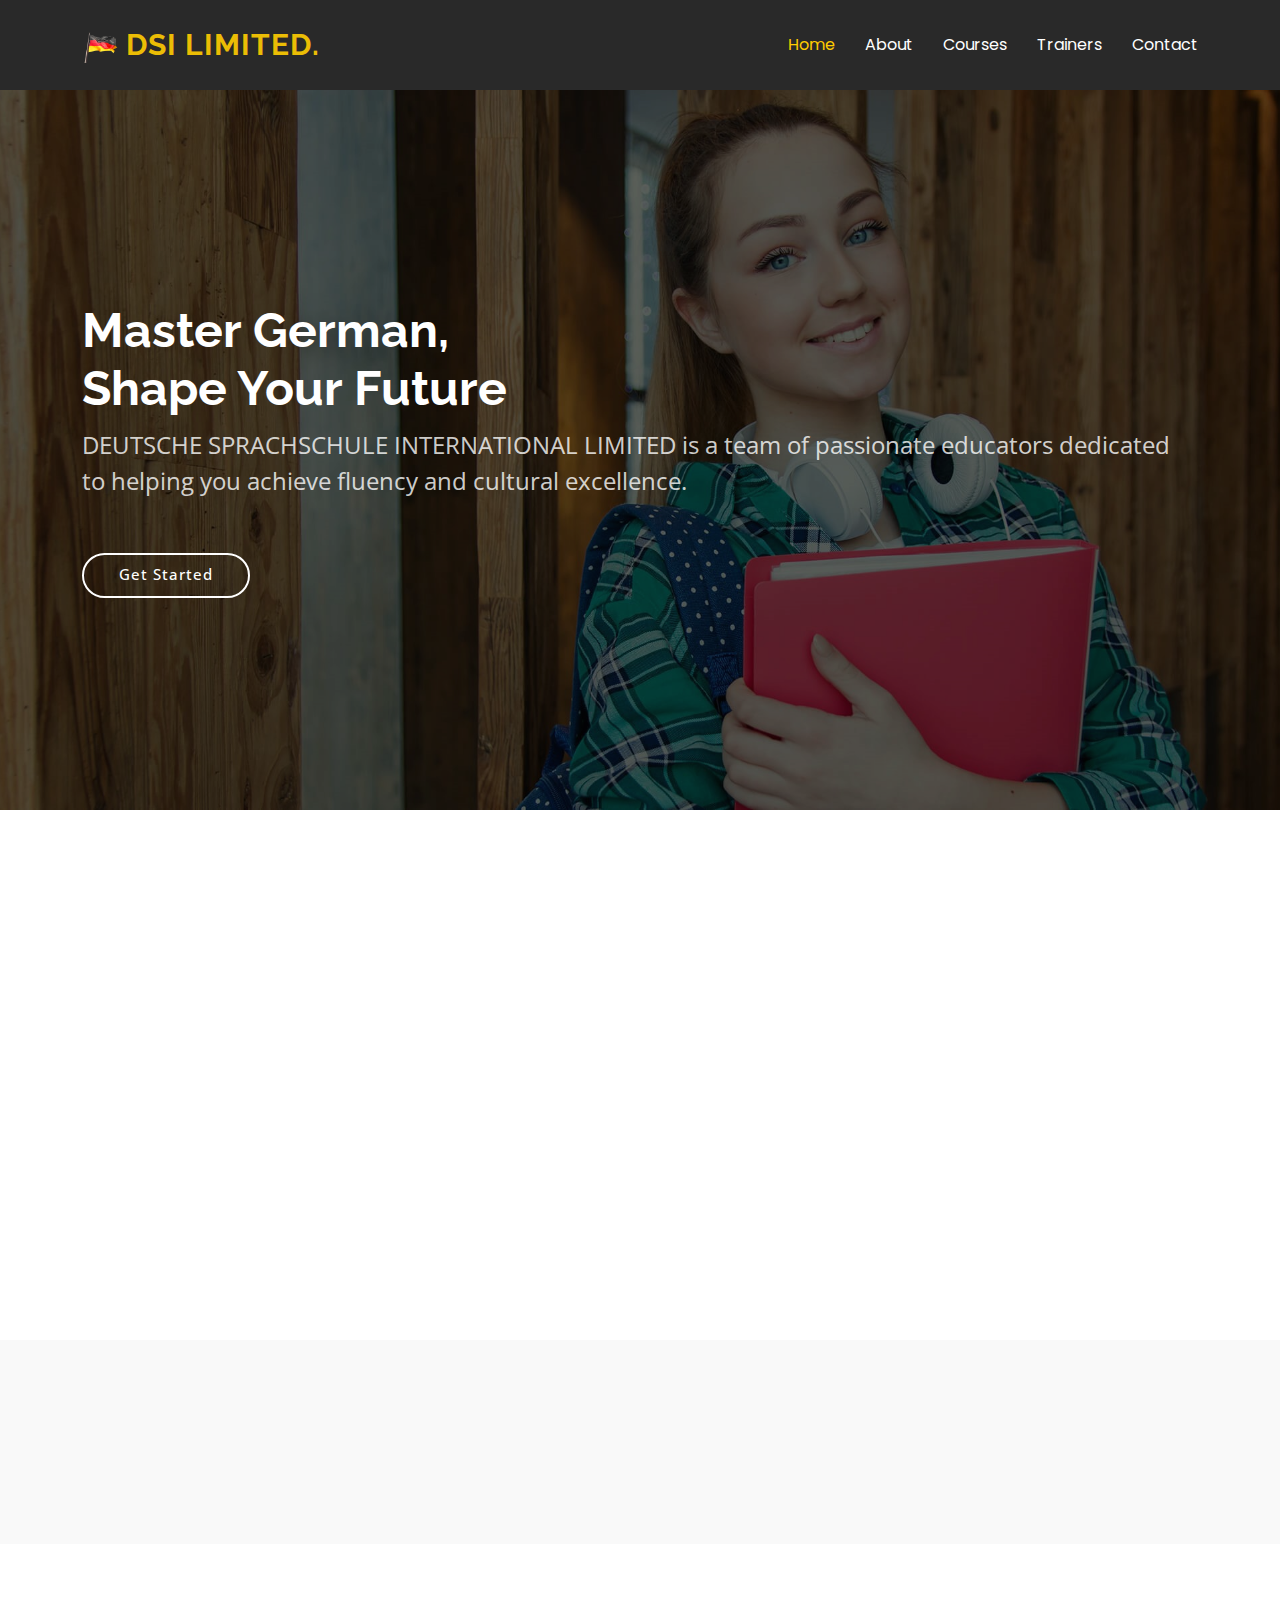
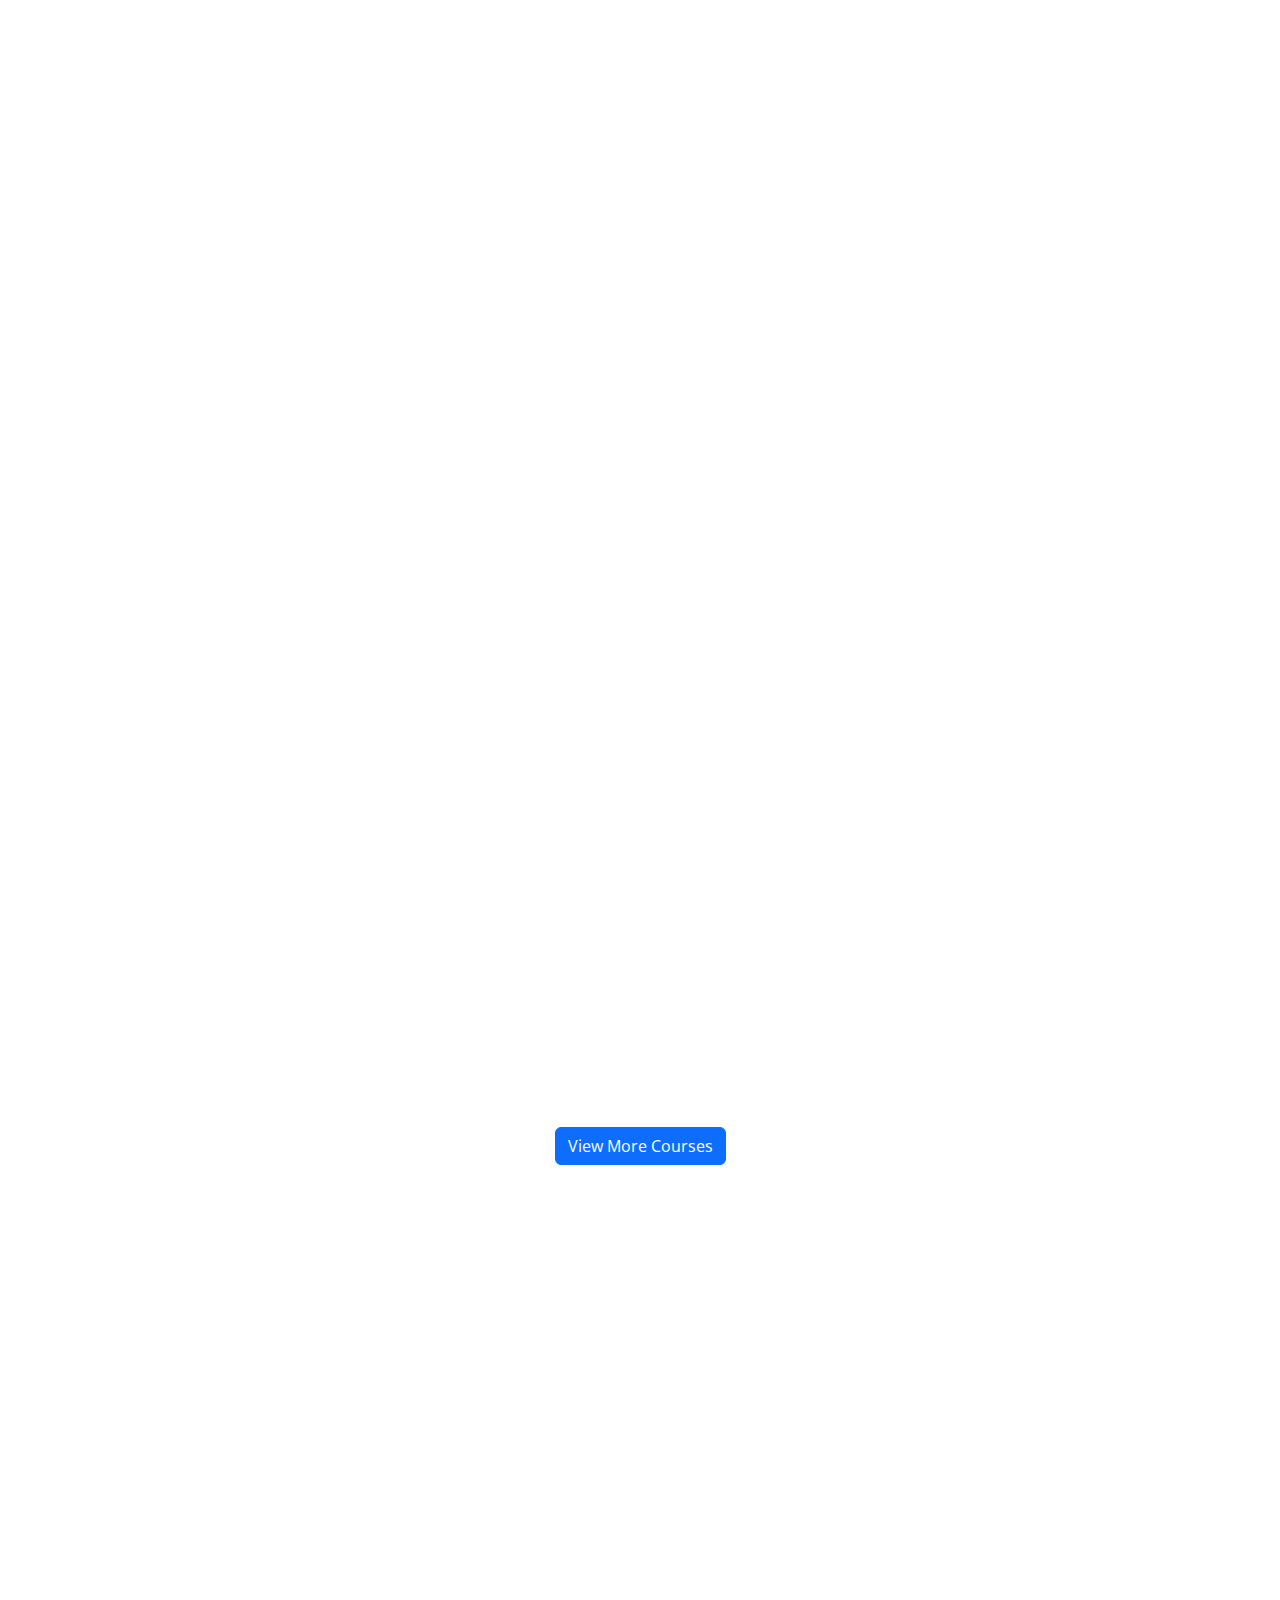
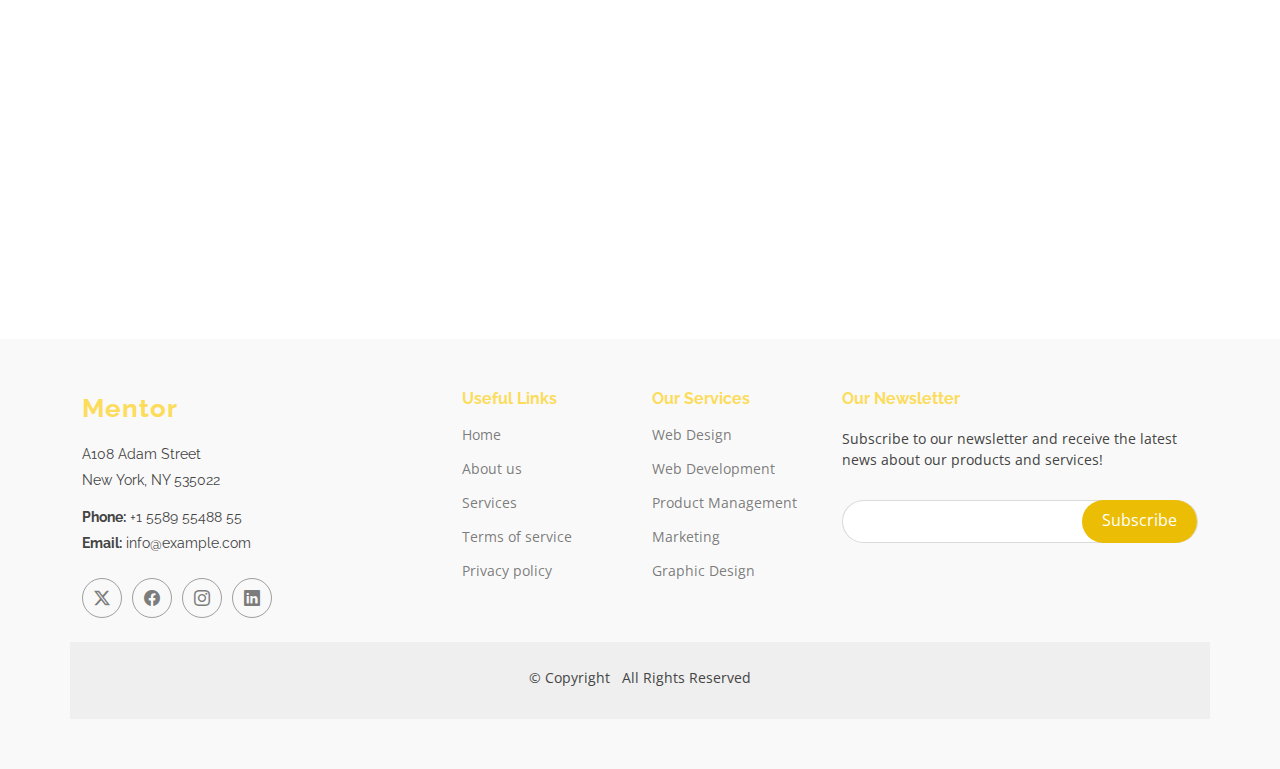
<file: index.html>
<!doctype html>
<html lang="en">
<head>
  <meta charset="UTF-8">
  <title>DEUTSCHE SPRACHSCHULE INTERNATIONAL LIMITED.</title>
  <meta name="description" content="DEUTSCHE SPRACHSCHULE INTERNATIONAL LIMITED. is an Intentional German language training institute in Nigeria, dedicated to providing high-quality language instruction and cultural immersion programs."/>
  <meta name="keywords" content="German language training, German courses, learn German, language institute, cultural immersion, language school Nigeria"/>
  <meta name="robots" content="index, follow"/>
  <link rel="canonical" href=""/>
  
  <!-- Open Graph Data for Social Media Sharing -->
  <meta property="og:title" content="DEUTSCHE SPRACHSCHULE INTERNATIONAL LIMITED."/>
  <meta property="og:description" content="DEUTSCHE SPRACHSCHULE INTERNATIONAL LIMITED. is an Intentional German language training institute in Nigeria, dedicated to providing high-quality language instruction and cultural immersion programs."/>
  <meta property="og:image" content="assets/img/logo.png"/>
  <meta property="og:url" content=""/>
  <meta property="og:type" content="website"/>
  
  <!-- Twitter Card Data -->
  <meta name="twitter:card" content="summary_large_image"/>
  <meta name="twitter:title" content="DEUTSCHE SPRACHSCHULE INTERNATIONAL LIMITED."/>
  <meta name="twitter:description" content="DEUTSCHE SPRACHSCHULE INTERNATIONAL LIMITED. is an Intentional German language training institute in Nigeria, dedicated to providing high-quality language instruction and cultural immersion programs."/>
  <meta name="twitter:image" content="assets/img/logo.png"/>
  
  <!-- Favicon -->
  <link rel="icon" href="assets/img/logo.png">
  
  <!-- Structured Data Example (Optional) -->
  <script type="application/ld+json">
  {
    "@context": "http://schema.org",
    "@type": "Organization",
    "name": "DEUTSCHE SPRACHSCHULE INTERNATIONAL LIMITED.",
    "url": "",
    "logo": "assets/img/logo.png",
    "description": "DEUTSCHE SPRACHSCHULE INTERNATIONAL LIMITED. is an Intentional German language training institute in Nigeria, dedicated to providing high-quality language instruction and cultural immersion programs.",
    "sameAs": []
  }
  </script>
  

<!---end of seo metadata-->
  

  <!-- Fonts -->
  <link href="https://fonts.googleapis.com" rel="preconnect">
  <link href="https://fonts.gstatic.com" rel="preconnect" crossorigin>
  <link href="https://fonts.googleapis.com/css2?family=Open+Sans:ital,wght@0,300;0,400;0,500;0,600;0,700;0,800;1,300;1,400;1,500;1,600;1,700;1,800&family=Poppins:ital,wght@0,100;0,200;0,300;0,400;0,500;0,600;0,700;0,800;0,900;1,100;1,200;1,300;1,400;1,500;1,600;1,700;1,800;1,900&family=Raleway:ital,wght@0,100;0,200;0,300;0,400;0,500;0,600;0,700;0,800;0,900;1,100;1,200;1,300;1,400;1,500;1,600;1,700;1,800;1,900&display=swap" rel="stylesheet">

  <!-- Vendor CSS Files -->
  <link href="assets/vendor/bootstrap/css/bootstrap.min.css" rel="stylesheet">
  <link href="assets/vendor/bootstrap-icons/bootstrap-icons.css" rel="stylesheet">
  <link href="assets/vendor/aos/aos.css" rel="stylesheet">
  <link href="assets/vendor/glightbox/css/glightbox.min.css" rel="stylesheet">
  <link href="assets/vendor/swiper/swiper-bundle.min.css" rel="stylesheet">

  <!-- Main CSS File -->
  <link href="assets/css/main.css" rel="stylesheet">
  <link rel="icon" href="assets/img/logo.png">

</head>


<!--Site begins-->
<body class="index-page">

  <header id="header" class="header d-flex align-items-center sticky-top">
    <div class="container-fluid container-xl position-relative d-flex align-items-center">

      <a href="index.html" class="logo d-flex align-items-center me-auto">
        <!-- Uncomment the line below if you also wish to use an image logo -->
        <img src="assets/img/logo.png" alt="">
        <h1 class="sitename">DSI LIMITED.</h1>
      </a>

      <nav id="navmenu" class="navmenu">
        <ul>
          <li><a href="index.html" class="active">Home<br></a></li>
          <li><a href="about.html">About</a></li>
          <li><a href="courses.html">Courses</a></li>
          <li><a href="trainers.html">Trainers</a></li>
      
          <!-- <li class="dropdown"><a href="#"><span>Dropdown</span> <i class="bi bi-chevron-down toggle-dropdown"></i></a>
            <ul>
              <li><a href="#">Dropdown 1</a></li>
              <li class="dropdown"><a href="#"><span>Deep Dropdown</span> <i class="bi bi-chevron-down toggle-dropdown"></i></a>
                <ul>
                  <li><a href="#">Deep Dropdown 1</a></li>
                  <li><a href="#">Deep Dropdown 2</a></li>
                  <li><a href="#">Deep Dropdown 3</a></li>
                  <li><a href="#">Deep Dropdown 4</a></li>
                  <li><a href="#">Deep Dropdown 5</a></li>
                </ul>
              </li>
              <li><a href="#">Dropdown 2</a></li>
              <li><a href="#">Dropdown 3</a></li>
              <li><a href="#">Dropdown 4</a></li>
            </ul>
          </li> -->
          <li><a href="contact.html">Contact</a></li>
        </ul>
        <i class="mobile-nav-toggle d-xl-none bi bi-list"></i>
      </nav>

  
    </div>
  </header>

  <main class="main">

    <!-- Hero Section -->
    <section id="hero" class="hero section dark-background">

      <img src="assets/img/hero-bg.jpg" alt="" data-aos="fade-in">

      <div class="container">
        <h2 data-aos="fade-up" data-aos-delay="100">Master German,<br>Shape Your Future</h2>
        <p data-aos="fade-up" data-aos-delay="200">DEUTSCHE SPRACHSCHULE INTERNATIONAL LIMITED is a team of passionate educators dedicated to helping you achieve fluency and cultural excellence.</p>
        <div class="d-flex mt-4" data-aos="fade-up" data-aos-delay="300">
            <a href="courses.html" class="btn-get-started">Get Started</a>
        </div>
    </div>
    

    </section><!-- /Hero Section -->

    <!-- About Section -->
    <section id="about" class="about section">

      <div class="container">

        <div class="row gy-4">

          <div class="col-lg-6 order-1 order-lg-2" data-aos="fade-up" data-aos-delay="100">
            <img src="assets/img/about.jpg" class="img-fluid" alt="">
          </div>

          <div class="col-lg-6 order-2 order-lg-1 content" data-aos="fade-up" data-aos-delay="200">
            <h3>DEUTSCHE SPRACHSCHULE INTERNATIONAL LIMITED.</h3>
            <p class="fst-bold">
              Delivering high-quality language instruction and cultural immersion programs
            </p>
            <ul>
              <li><i class="bi bi-check-circle"></i> <span> Classes will be held 3 times a week, for 2.5 hours each.</span></li>
              <li><i class="bi bi-check-circle"></i> <span>The schedule is for 3 months, with a different topic focus each month.</span></li>
              <li><i class="bi bi-check-circle"></i> <span> Classes will be sorted into groups. Each group will have a maximum 30 students to enable proper tutoring</span></li>
            </ul>
            <a href="about.html" class="read-more"><span>Read More</span><i class="bi bi-arrow-right"></i></a>
          </div>

        </div>

      </div>

    </section><!-- /About Section -->

    <!-- Counts Section -->
    <section id="counts" class="section counts light-background">

      <div class="container" data-aos="fade-up" data-aos-delay="100">

        <div class="row gy-4">

          <div class="col-lg-3 col-md-6">
            <div class="stats-item text-center w-100 h-100">
              <span data-purecounter-start="0" data-purecounter-end="2345" data-purecounter-duration="1" class="purecounter"></span>
              <p>Students</p>
            </div>
          </div><!-- End Stats Item -->

          <div class="col-lg-3 col-md-6">
            <div class="stats-item text-center w-100 h-100">
              <span data-purecounter-start="0" data-purecounter-end="5" data-purecounter-duration="1" class="purecounter"></span>
              <p>Courses</p>
            </div>
          </div><!-- End Stats Item -->

          <div class="col-lg-3 col-md-6">
            <div class="stats-item text-center w-100 h-100">
              <span data-purecounter-start="0" data-purecounter-end="0" data-purecounter-duration="1" class="purecounter"></span>
              <p>Events</p>
            </div>
          </div><!-- End Stats Item -->

          <div class="col-lg-3 col-md-6">
            <div class="stats-item text-center w-100 h-100">
              <span data-purecounter-start="0" data-purecounter-end="24" data-purecounter-duration="1" class="purecounter"></span>
              <p>Trainers</p>
            </div>
          </div><!-- End Stats Item -->

        </div>

      </div>

    </section><!-- /Counts Section -->

    <!-- Why Us Section -->
    <section id="why-us" class="section why-us">

      <div class="container">
        <div class="row gy-4">
            <div class="col-lg-4" data-aos="fade-up" data-aos-delay="100">
                <div class="why-box">
                    <h3>Why Choose Us?</h3>
                    <p>
                        At Deutsche Sprachschule International Limited, we offer top-tier German language training with expert educators, immersive learning experiences, and a supportive environment. 
                        <br><br><br>Our proven teaching methods ensure fluency, cultural understanding, and confidence in communication, preparing you for global opportunities.
                    </p>
                </div>
            </div><!-- End Why Box -->
    
            <div class="col-lg-8 d-flex align-items-stretch">
                <div class="row gy-4" data-aos="fade-up" data-aos-delay="200">
    
                    <div class="col-xl-4">
                        <div class="icon-box d-flex flex-column justify-content-center align-items-center">
                            <i class="bi bi-book"></i>
                            <h4>Comprehensive Curriculum</h4>
                            <p>Our structured courses cover all language proficiency levels, from beginner to advanced, ensuring a solid foundation in German.</p>
                        </div>
                    </div><!-- End Icon Box -->
    
                    <div class="col-xl-4" data-aos="fade-up" data-aos-delay="300">
                        <div class="icon-box d-flex flex-column justify-content-center align-items-center">
                            <i class="bi bi-people"></i>
                            <h4>Experienced Instructors</h4>
                            <p>Learn from certified German language experts with years of teaching experience and a passion for student success.</p>
                        </div>
                    </div><!-- End Icon Box -->
    
                    <div class="col-xl-4" data-aos="fade-up" data-aos-delay="400">
                        <div class="icon-box d-flex flex-column justify-content-center align-items-center">
                            <i class="bi bi-globe"></i>
                            <h4>Global Opportunities</h4>
                            <p>Our training opens doors to international education, career advancement, and seamless integration into German-speaking communities.</p>
                        </div>
                    </div><!-- End Icon Box -->
    
                </div>
            </div>
        </div>
    </div>
    

    </section><!-- /Why Us Section -->

<!-- Courses Section -->
<section id="courses" class="courses section">

  <!-- Section Title -->
  <div class="container section-title" data-aos="fade-up">
    <h2>Courses</h2>
    <p>Course outline</p>
  </div><!-- End Section Title -->

  <div class="container">
    <div class="row">

      <!-- Course 1: A1 (Beginner) -->
      <div class="col-lg-4 col-md-6 d-flex align-items-stretch" data-aos="zoom-in" data-aos-delay="100">
        <div class="course-item">
          <img src="assets/img/course-1.jpg" class="img-fluid" alt="A1 Course">
          <div class="course-content">
            <h3><a href="course-details.html">A1 (Beginner)</a></h3>
            <p class="price">₦120,000</p>
            <p class="duration"><strong>Duration:</strong> 3 months</p>
            <p class="reg-fee"><strong>Registration Fee:</strong> ₦10,000</p>
          </div>
        </div>
      </div> <!-- End Course Item -->

      <!-- Course 2: A2 (Elementary) -->
      <div class="col-lg-4 col-md-6 d-flex align-items-stretch" data-aos="zoom-in" data-aos-delay="200">
        <div class="course-item">
          <img src="assets/img/course-2.jpg" class="img-fluid" alt="A2 Course">
          <div class="course-content">
            <h3><a href="course-details.html">A2 (Elementary)</a></h3>
            <p class="price">₦150,000</p>
            <p class="duration"><strong>Duration:</strong> 3 months</p>
            <p class="reg-fee"><strong>Registration Fee:</strong> ₦10,000</p>
          </div>
        </div>
      </div> <!-- End Course Item -->

      <!-- Course 3: B1 (Intermediate) -->
      <div class="col-lg-4 col-md-6 d-flex align-items-stretch" data-aos="zoom-in" data-aos-delay="300">
        <div class="course-item">
          <img src="assets/img/course-3.jpg" class="img-fluid" alt="B1 Course">
          <div class="course-content">
            <h3><a href="course-details.html">B1 (Intermediate)</a></h3>
            <p class="price">₦180,000</p>
            <p class="duration"><strong>Duration:</strong> 3 months</p>
            <p class="reg-fee"><strong>Registration Fee:</strong> ₦10,000</p>
          </div>
        </div>
      </div> <!-- End Course Item -->

   <!-- View More Courses Button -->
   <div class="text-center mt-4">
    <a href="courses.html" class="btn btn-primary">View More Courses</a>
  </div>

  </div>

</section><!-- /Courses Section -->




    <!-- Trainers Index Section -->
    <section id="trainers-index" class="section trainers-index">

      <div class="container">

        <div class="row">

          <div class="col-lg-4 col-md-6 d-flex" data-aos="fade-up" data-aos-delay="100">
            <div class="member">
              <img src="assets/img/trainers/trainer-1.jpg" class="img-fluid" alt="">
              <div class="member-content">
                <h4>Jack Robinson</h4>
                <span>Tutor</span>
                <p>
                  Magni qui quod omnis unde et eos fuga et exercitationem. Odio veritatis perspiciatis quaerat qui aut aut aut
                </p>
                <div class="social">
                  <a href=""><i class="bi bi-twitter-x"></i></a>
                  <a href=""><i class="bi bi-facebook"></i></a>
                  <a href=""><i class="bi bi-instagram"></i></a>
                  <a href=""><i class="bi bi-linkedin"></i></a>
                </div>
              </div>
            </div>
          </div><!-- End Team Member -->

          <div class="col-lg-4 col-md-6 d-flex" data-aos="fade-up" data-aos-delay="200">
            <div class="member">
              <img src="assets/img/trainers/trainer-2.jpg" class="img-fluid" alt="">
              <div class="member-content">
                <h4>Jane Doe</h4>
                <span>Tutor</span>
                <p>
                  Repellat fugiat adipisci nemo illum nesciunt voluptas repellendus. In architecto rerum rerum temporibus
                </p>
                <div class="social">
                  <a href=""><i class="bi bi-twitter-x"></i></a>
                  <a href=""><i class="bi bi-facebook"></i></a>
                  <a href=""><i class="bi bi-instagram"></i></a>
                  <a href=""><i class="bi bi-linkedin"></i></a>
                </div>
              </div>
            </div>
          </div><!-- End Team Member -->

          <div class="col-lg-4 col-md-6 d-flex" data-aos="fade-up" data-aos-delay="300">
            <div class="member">
              <img src="assets/img/trainers/trainer-3.jpg" class="img-fluid" alt="">
              <div class="member-content">
                <h4>Jack Robinson</h4>
                <span>Content</span>
                <p>
                  Voluptas necessitatibus occaecati quia. Earum totam consequuntur qui porro et laborum toro des clara
                </p>
                <div class="social">
                  <a href=""><i class="bi bi-twitter-x"></i></a>
                  <a href=""><i class="bi bi-facebook"></i></a>
                  <a href=""><i class="bi bi-instagram"></i></a>
                  <a href=""><i class="bi bi-linkedin"></i></a>
                </div>
              </div>
            </div>
          </div><!-- End Team Member -->

        </div>

      </div>

    </section><!-- /Trainers Index Section -->

  </main>

  <footer id="footer" class="footer position-relative light-background">

    <div class="container footer-top">
      <div class="row gy-4">
        <div class="col-lg-4 col-md-6 footer-about">
          <a href="index.html" class="logo d-flex align-items-center">
            <span class="sitename">Mentor</span>
          </a>
          <div class="footer-contact pt-3">
            <p>A108 Adam Street</p>
            <p>New York, NY 535022</p>
            <p class="mt-3"><strong>Phone:</strong> <span>+1 5589 55488 55</span></p>
            <p><strong>Email:</strong> <span>info@example.com</span></p>
          </div>
          <div class="social-links d-flex mt-4">
            <a href=""><i class="bi bi-twitter-x"></i></a>
            <a href=""><i class="bi bi-facebook"></i></a>
            <a href=""><i class="bi bi-instagram"></i></a>
            <a href=""><i class="bi bi-linkedin"></i></a>
          </div>
        </div>

        <div class="col-lg-2 col-md-3 footer-links">
          <h4>Useful Links</h4>
          <ul>
            <li><a href="#">Home</a></li>
            <li><a href="#">About us</a></li>
            <li><a href="#">Services</a></li>
            <li><a href="#">Terms of service</a></li>
            <li><a href="#">Privacy policy</a></li>
          </ul>
        </div>

        <div class="col-lg-2 col-md-3 footer-links">
          <h4>Our Services</h4>
          <ul>
            <li><a href="#">Web Design</a></li>
            <li><a href="#">Web Development</a></li>
            <li><a href="#">Product Management</a></li>
            <li><a href="#">Marketing</a></li>
            <li><a href="#">Graphic Design</a></li>
          </ul>
        </div>

        <div class="col-lg-4 col-md-12 footer-newsletter">
          <h4>Our Newsletter</h4>
          <p>Subscribe to our newsletter and receive the latest news about our products and services!</p>
          <form action="forms/newsletter.php" method="post" class="php-email-form">
            <div class="newsletter-form"><input type="email" name="email"><input type="submit" value="Subscribe"></div>
            <div class="loading">Loading</div>
            <div class="error-message"></div>
            <div class="sent-message">Your subscription request has been sent. Thank you!</div>
          </form>
        </div>

      </div>
    </div>

    <div class="container copyright text-center mt-4">
      <p>© <span>Copyright</span> <strong class="px-1 sitename"></strong> <span>All Rights Reserved</span></p>
      <div class="credits">
  
      </div>
    </div>

  </footer>

  <!-- Scroll Top -->
  <a href="#" id="scroll-top" class="scroll-top d-flex align-items-center justify-content-center"><i class="bi bi-arrow-up-short"></i></a>

  <!-- Preloader -->
  <div id="preloader"></div>

  <!-- Vendor JS Files -->
  <script src="assets/vendor/bootstrap/js/bootstrap.bundle.min.js"></script>
  <script src="assets/vendor/php-email-form/validate.js"></script>
  <script src="assets/vendor/aos/aos.js"></script>
  <script src="assets/vendor/glightbox/js/glightbox.min.js"></script>
  <script src="assets/vendor/purecounter/purecounter_vanilla.js"></script>
  <script src="assets/vendor/swiper/swiper-bundle.min.js"></script>

  <!-- Main JS File -->
  <script src="assets/js/main.js"></script>

</body>

</html>
</file>
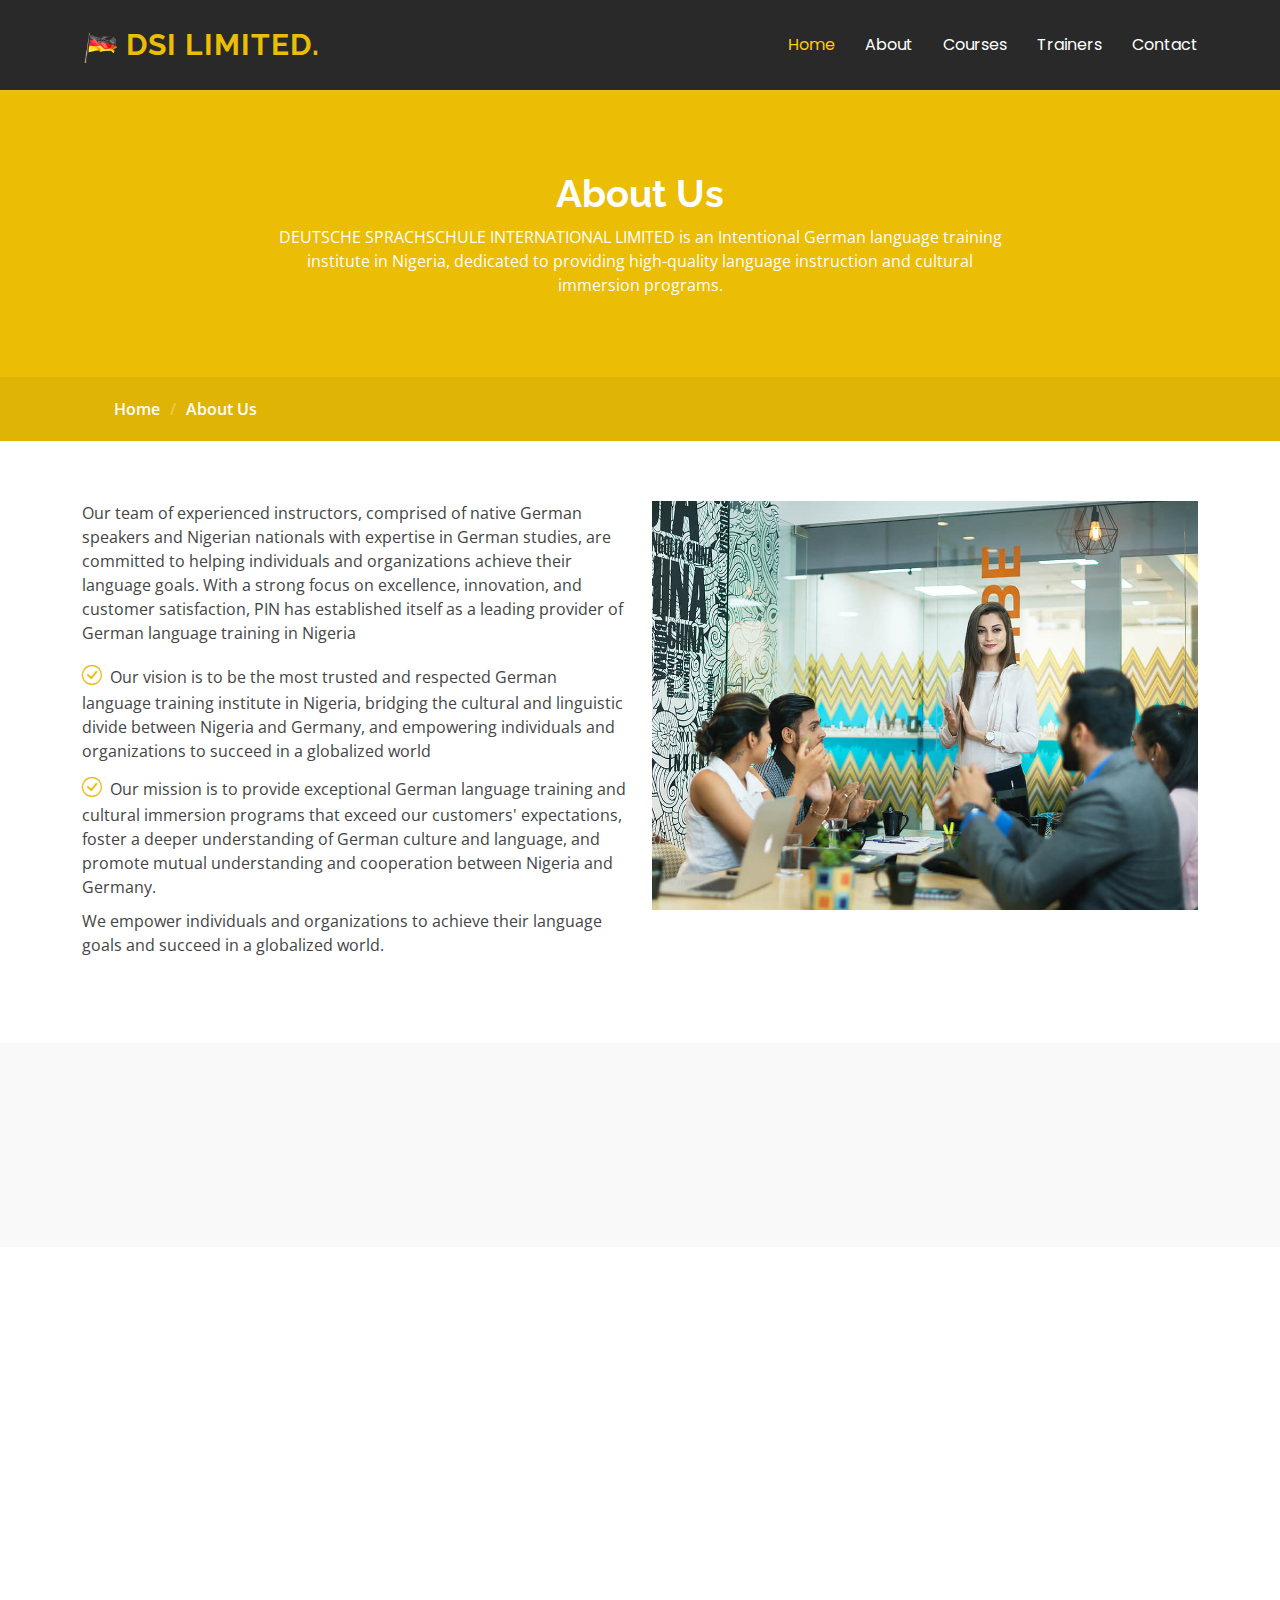
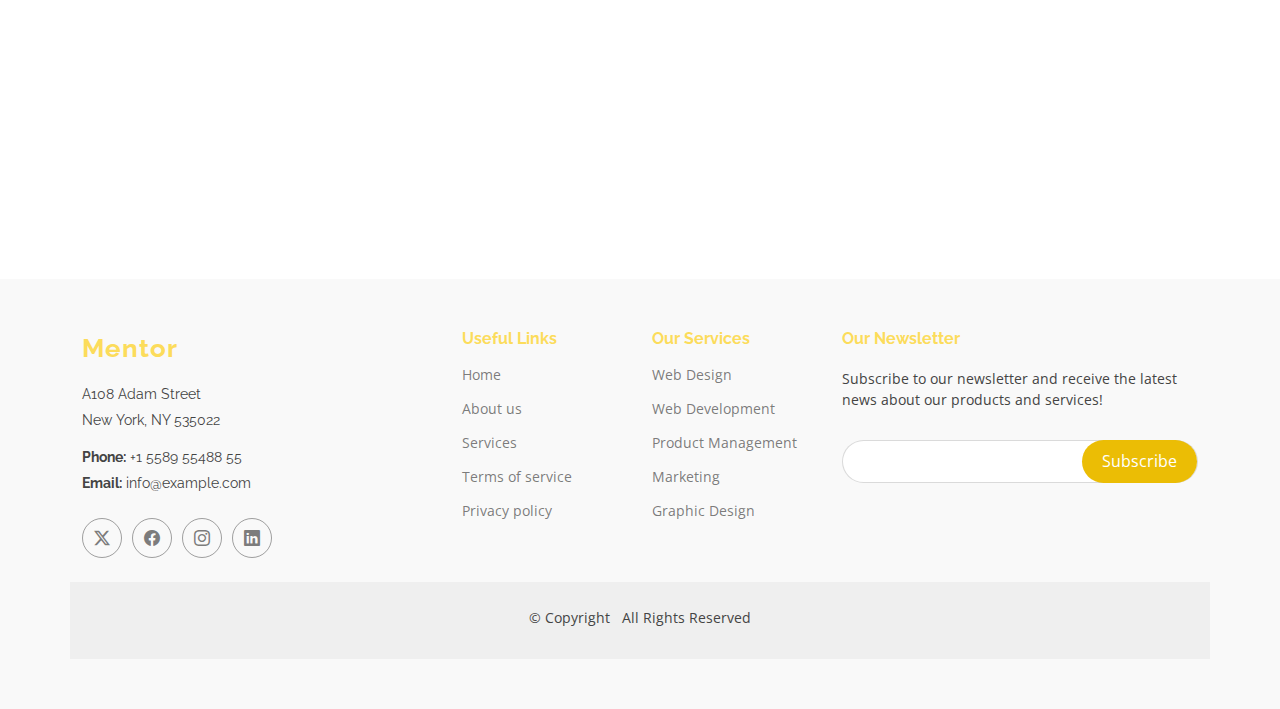
<file: about.html>
<!DOCTYPE html>
<html lang="en">

<head>
  <meta charset="utf-8">
  <meta content="width=device-width, initial-scale=1.0" name="viewport">
  <title>About Us</title>
  <meta name="description" content="">
  <meta name="keywords" content="">

  <!-- Favicons -->
  <link href="assets/img/favicon.png" rel="icon">
  <link href="assets/img/apple-touch-icon.png" rel="apple-touch-icon">

  <!-- Fonts -->
  <link href="https://fonts.googleapis.com" rel="preconnect">
  <link href="https://fonts.gstatic.com" rel="preconnect" crossorigin>
  <link href="https://fonts.googleapis.com/css2?family=Open+Sans:ital,wght@0,300;0,400;0,500;0,600;0,700;0,800;1,300;1,400;1,500;1,600;1,700;1,800&family=Poppins:ital,wght@0,100;0,200;0,300;0,400;0,500;0,600;0,700;0,800;0,900;1,100;1,200;1,300;1,400;1,500;1,600;1,700;1,800;1,900&family=Raleway:ital,wght@0,100;0,200;0,300;0,400;0,500;0,600;0,700;0,800;0,900;1,100;1,200;1,300;1,400;1,500;1,600;1,700;1,800;1,900&display=swap" rel="stylesheet">

  <!-- Vendor CSS Files -->
  <link href="assets/vendor/bootstrap/css/bootstrap.min.css" rel="stylesheet">
  <link href="assets/vendor/bootstrap-icons/bootstrap-icons.css" rel="stylesheet">
  <link href="assets/vendor/aos/aos.css" rel="stylesheet">
  <link href="assets/vendor/glightbox/css/glightbox.min.css" rel="stylesheet">
  <link href="assets/vendor/swiper/swiper-bundle.min.css" rel="stylesheet">

  <!-- Main CSS File -->
  <link href="assets/css/main.css" rel="stylesheet">

</head>

<body class="about-page">


  <header id="header" class="header d-flex align-items-center sticky-top">
    <div class="container-fluid container-xl position-relative d-flex align-items-center">

      <a href="index.html" class="logo d-flex align-items-center me-auto">
        <!-- Uncomment the line below if you also wish to use an image logo -->
        <img src="assets/img/logo.png" alt="">
        <h1 class="sitename">DSI LIMITED.</h1>
      </a>

      <nav id="navmenu" class="navmenu">
        <ul>
          <li><a href="index.html" class="active">Home<br></a></li>
          <li><a href="about.html">About</a></li>
          <li><a href="courses.html">Courses</a></li>
          <li><a href="trainers.html">Trainers</a></li>
       
          <!-- <li class="dropdown"><a href="#"><span>Dropdown</span> <i class="bi bi-chevron-down toggle-dropdown"></i></a>
            <ul>
              <li><a href="#">Dropdown 1</a></li>
              <li class="dropdown"><a href="#"><span>Deep Dropdown</span> <i class="bi bi-chevron-down toggle-dropdown"></i></a>
                <ul>
                  <li><a href="#">Deep Dropdown 1</a></li>
                  <li><a href="#">Deep Dropdown 2</a></li>
                  <li><a href="#">Deep Dropdown 3</a></li>
                  <li><a href="#">Deep Dropdown 4</a></li>
                  <li><a href="#">Deep Dropdown 5</a></li>
                </ul>
              </li>
              <li><a href="#">Dropdown 2</a></li>
              <li><a href="#">Dropdown 3</a></li>
              <li><a href="#">Dropdown 4</a></li>
            </ul>
          </li> -->
          <li><a href="contact.html">Contact</a></li>
        </ul>
        <i class="mobile-nav-toggle d-xl-none bi bi-list"></i>
      </nav>

  
    </div>
  </header>
  <main class="main">

    <!-- Page Title -->
    <div class="page-title" data-aos="fade">
      <div class="heading">
        <div class="container">
          <div class="row d-flex justify-content-center text-center">
            <div class="col-lg-8">
              <h1>About Us<br></h1>
              <p class="mb-0"> DEUTSCHE SPRACHSCHULE INTERNATIONAL LIMITED is an Intentional German language training institute in Nigeria,
                dedicated to providing high-quality language instruction and cultural immersion programs. </p>
            </div>
          </div>
        </div>
      </div>
      <nav class="breadcrumbs">
        <div class="container">
          <ol>
            <li><a href="index.html">Home</a></li>
            <li class="current">About Us<br></li>
          </ol>
        </div>
      </nav>
    </div><!-- End Page Title -->

    <!-- About Us Section -->
    <section id="about-us" class="section about-us">

      <div class="container">

        <div class="row gy-4">

          <div class="col-lg-6 order-1 order-lg-2" data-aos="fade-up" data-aos-delay="100">
            <img src="assets/img/about-2.jpg" class="img-fluid" alt="">
          </div>

          <div class="col-lg-6 order-2 order-lg-1 content" data-aos="fade-up" data-aos-delay="200">
          
            <p class="fst-bold">
              Our
              team of experienced instructors, comprised of native German speakers and Nigerian nationals
              with expertise in German studies, are committed to helping individuals and organizations
              achieve their language goals. With a strong focus on excellence, innovation, and customer
              satisfaction, PIN has established itself as a leading provider of German language training in
              Nigeria
            </p>
            <ul>
              <li><i class="bi bi-check-circle"></i> <span> Our vision is to be the most trusted and respected German language training institute in Nigeria,
                bridging the cultural and linguistic divide between Nigeria and Germany, and empowering
                individuals and organizations to succeed in a globalized world</span></li>
              <li><i class="bi bi-check-circle"></i> <span> Our mission is to provide exceptional German language training and cultural immersion
                programs that exceed our customers' expectations, foster a deeper understanding of German
                culture and language, and promote mutual understanding and cooperation between Nigeria and
                Germany.</span></li>
              <li><span>We empower individuals and organizations to achieve their language goals and succeed in a
                globalized world.</span></li>
            </ul>
          </div>

        </div>

      </div>

    </section><!-- /About Us Section -->

    <!-- Counts Section -->
    <section id="counts" class="section counts light-background">

      <div class="container" data-aos="fade-up" data-aos-delay="100">

        <div class="row gy-4">

          <div class="col-lg-3 col-md-6">
            <div class="stats-item text-center w-100 h-100">
              <span data-purecounter-start="0" data-purecounter-end="1232" data-purecounter-duration="1" class="purecounter"></span>
              <p>Students</p>
            </div>
          </div><!-- End Stats Item -->

          <div class="col-lg-3 col-md-6">
            <div class="stats-item text-center w-100 h-100">
              <span data-purecounter-start="0" data-purecounter-end="64" data-purecounter-duration="1" class="purecounter"></span>
              <p>Courses</p>
            </div>
          </div><!-- End Stats Item -->

          <div class="col-lg-3 col-md-6">
            <div class="stats-item text-center w-100 h-100">
              <span data-purecounter-start="0" data-purecounter-end="42" data-purecounter-duration="1" class="purecounter"></span>
              <p>Events</p>
            </div>
          </div><!-- End Stats Item -->

          <div class="col-lg-3 col-md-6">
            <div class="stats-item text-center w-100 h-100">
              <span data-purecounter-start="0" data-purecounter-end="24" data-purecounter-duration="1" class="purecounter"></span>
              <p>Trainers</p>
            </div>
          </div><!-- End Stats Item -->

        </div>

      </div>

    </section><!-- /Counts Section -->

    <!-- Testimonials Section -->
    <section id="testimonials" class="testimonials section">

      <!-- Section Title -->
      <div class="container section-title" data-aos="fade-up">
        <h2>Testimonials</h2>
        <p>What are they saying</p>
      </div><!-- End Section Title -->

      <div class="container" data-aos="fade-up" data-aos-delay="100">

        <div class="swiper init-swiper">
          <script type="application/json" class="swiper-config">
            {
              "loop": true,
              "speed": 600,
              "autoplay": {
                "delay": 5000
              },
              "slidesPerView": "auto",
              "pagination": {
                "el": ".swiper-pagination",
                "type": "bullets",
                "clickable": true
              },
              "breakpoints": {
                "320": {
                  "slidesPerView": 1,
                  "spaceBetween": 40
                },
                "1200": {
                  "slidesPerView": 2,
                  "spaceBetween": 20
                }
              }
            }
          </script>
          <div class="swiper-wrapper">

            <div class="swiper-slide">
              <div class="testimonial-wrap">
                <div class="testimonial-item">
                  <img src="assets/img/testimonials/testimonials-1.jpg" class="testimonial-img" alt="">
                  <h3>Saul Goodman</h3>
                  <h4>Ceo &amp; Founder</h4>
                  <div class="stars">
                    <i class="bi bi-star-fill"></i><i class="bi bi-star-fill"></i><i class="bi bi-star-fill"></i><i class="bi bi-star-fill"></i><i class="bi bi-star-fill"></i>
                  </div>
                  <p>
                    <i class="bi bi-quote quote-icon-left"></i>
                    <span>Proin iaculis purus consequat sem cure digni ssim donec porttitora entum suscipit rhoncus. Accusantium quam, ultricies eget id, aliquam eget nibh et. Maecen aliquam, risus at semper.</span>
                    <i class="bi bi-quote quote-icon-right"></i>
                  </p>
                </div>
              </div>
            </div><!-- End testimonial item -->

            <div class="swiper-slide">
              <div class="testimonial-wrap">
                <div class="testimonial-item">
                  <img src="assets/img/testimonials/testimonials-2.jpg" class="testimonial-img" alt="">
                  <h3>Sara Wilsson</h3>
                  <h4>Designer</h4>
                  <div class="stars">
                    <i class="bi bi-star-fill"></i><i class="bi bi-star-fill"></i><i class="bi bi-star-fill"></i><i class="bi bi-star-fill"></i><i class="bi bi-star-fill"></i>
                  </div>
                  <p>
                    <i class="bi bi-quote quote-icon-left"></i>
                    <span>Export tempor illum tamen malis malis eram quae irure esse labore quem cillum quid cillum eram malis quorum velit fore eram velit sunt aliqua noster fugiat irure amet legam anim culpa.</span>
                    <i class="bi bi-quote quote-icon-right"></i>
                  </p>
                </div>
              </div>
            </div><!-- End testimonial item -->

            <div class="swiper-slide">
              <div class="testimonial-wrap">
                <div class="testimonial-item">
                  <img src="assets/img/testimonials/testimonials-3.jpg" class="testimonial-img" alt="">
                  <h3>Jena Karlis</h3>
                  <h4>Store Owner</h4>
                  <div class="stars">
                    <i class="bi bi-star-fill"></i><i class="bi bi-star-fill"></i><i class="bi bi-star-fill"></i><i class="bi bi-star-fill"></i><i class="bi bi-star-fill"></i>
                  </div>
                  <p>
                    <i class="bi bi-quote quote-icon-left"></i>
                    <span>Enim nisi quem export duis labore cillum quae magna enim sint quorum nulla quem veniam duis minim tempor labore quem eram duis noster aute amet eram fore quis sint minim.</span>
                    <i class="bi bi-quote quote-icon-right"></i>
                  </p>
                </div>
              </div>
            </div><!-- End testimonial item -->

            <div class="swiper-slide">
              <div class="testimonial-wrap">
                <div class="testimonial-item">
                  <img src="assets/img/testimonials/testimonials-4.jpg" class="testimonial-img" alt="">
                  <h3>Matt Brandon</h3>
                  <h4>Freelancer</h4>
                  <div class="stars">
                    <i class="bi bi-star-fill"></i><i class="bi bi-star-fill"></i><i class="bi bi-star-fill"></i><i class="bi bi-star-fill"></i><i class="bi bi-star-fill"></i>
                  </div>
                  <p>
                    <i class="bi bi-quote quote-icon-left"></i>
                    <span>Fugiat enim eram quae cillum dolore dolor amet nulla culpa multos export minim fugiat minim velit minim dolor enim duis veniam ipsum anim magna sunt elit fore quem dolore labore illum veniam.</span>
                    <i class="bi bi-quote quote-icon-right"></i>
                  </p>
                </div>
              </div>
            </div><!-- End testimonial item -->

            <div class="swiper-slide">
              <div class="testimonial-wrap">
                <div class="testimonial-item">
                  <img src="assets/img/testimonials/testimonials-5.jpg" class="testimonial-img" alt="">
                  <h3>John Larson</h3>
                  <h4>Entrepreneur</h4>
                  <div class="stars">
                    <i class="bi bi-star-fill"></i><i class="bi bi-star-fill"></i><i class="bi bi-star-fill"></i><i class="bi bi-star-fill"></i><i class="bi bi-star-fill"></i>
                  </div>
                  <p>
                    <i class="bi bi-quote quote-icon-left"></i>
                    <span>Quis quorum aliqua sint quem legam fore sunt eram irure aliqua veniam tempor noster veniam enim culpa labore duis sunt culpa nulla illum cillum fugiat legam esse veniam culpa fore nisi cillum quid.</span>
                    <i class="bi bi-quote quote-icon-right"></i>
                  </p>
                </div>
              </div>
            </div><!-- End testimonial item -->

          </div>
          <div class="swiper-pagination"></div>
        </div>

      </div>

    </section><!-- /Testimonials Section -->

  </main>

  <footer id="footer" class="footer position-relative light-background">

    <div class="container footer-top">
      <div class="row gy-4">
        <div class="col-lg-4 col-md-6 footer-about">
          <a href="index.html" class="logo d-flex align-items-center">
            <span class="sitename">Mentor</span>
          </a>
          <div class="footer-contact pt-3">
            <p>A108 Adam Street</p>
            <p>New York, NY 535022</p>
            <p class="mt-3"><strong>Phone:</strong> <span>+1 5589 55488 55</span></p>
            <p><strong>Email:</strong> <span>info@example.com</span></p>
          </div>
          <div class="social-links d-flex mt-4">
            <a href=""><i class="bi bi-twitter-x"></i></a>
            <a href=""><i class="bi bi-facebook"></i></a>
            <a href=""><i class="bi bi-instagram"></i></a>
            <a href=""><i class="bi bi-linkedin"></i></a>
          </div>
        </div>

        <div class="col-lg-2 col-md-3 footer-links">
          <h4>Useful Links</h4>
          <ul>
            <li><a href="#">Home</a></li>
            <li><a href="#">About us</a></li>
            <li><a href="#">Services</a></li>
            <li><a href="#">Terms of service</a></li>
            <li><a href="#">Privacy policy</a></li>
          </ul>
        </div>

        <div class="col-lg-2 col-md-3 footer-links">
          <h4>Our Services</h4>
          <ul>
            <li><a href="#">Web Design</a></li>
            <li><a href="#">Web Development</a></li>
            <li><a href="#">Product Management</a></li>
            <li><a href="#">Marketing</a></li>
            <li><a href="#">Graphic Design</a></li>
          </ul>
        </div>

        <div class="col-lg-4 col-md-12 footer-newsletter">
          <h4>Our Newsletter</h4>
          <p>Subscribe to our newsletter and receive the latest news about our products and services!</p>
          <form action="forms/newsletter.php" method="post" class="php-email-form">
            <div class="newsletter-form"><input type="email" name="email"><input type="submit" value="Subscribe"></div>
            <div class="loading">Loading</div>
            <div class="error-message"></div>
            <div class="sent-message">Your subscription request has been sent. Thank you!</div>
          </form>
        </div>

      </div>
    </div>

    <div class="container copyright text-center mt-4">
      <p>© <span>Copyright</span> <strong class="px-1 sitename"></strong> <span>All Rights Reserved</span></p>
      <div class="credits">
      
      </div>
    </div>

  </footer>

  <!-- Scroll Top -->
  <a href="#" id="scroll-top" class="scroll-top d-flex align-items-center justify-content-center"><i class="bi bi-arrow-up-short"></i></a>

  <!-- Preloader -->
  <div id="preloader"></div>

  <!-- Vendor JS Files -->
  <script src="assets/vendor/bootstrap/js/bootstrap.bundle.min.js"></script>
  <script src="assets/vendor/php-email-form/validate.js"></script>
  <script src="assets/vendor/aos/aos.js"></script>
  <script src="assets/vendor/glightbox/js/glightbox.min.js"></script>
  <script src="assets/vendor/purecounter/purecounter_vanilla.js"></script>
  <script src="assets/vendor/swiper/swiper-bundle.min.js"></script>

  <!-- Main JS File -->
  <script src="assets/js/main.js"></script>

</body>

</html>
</file>
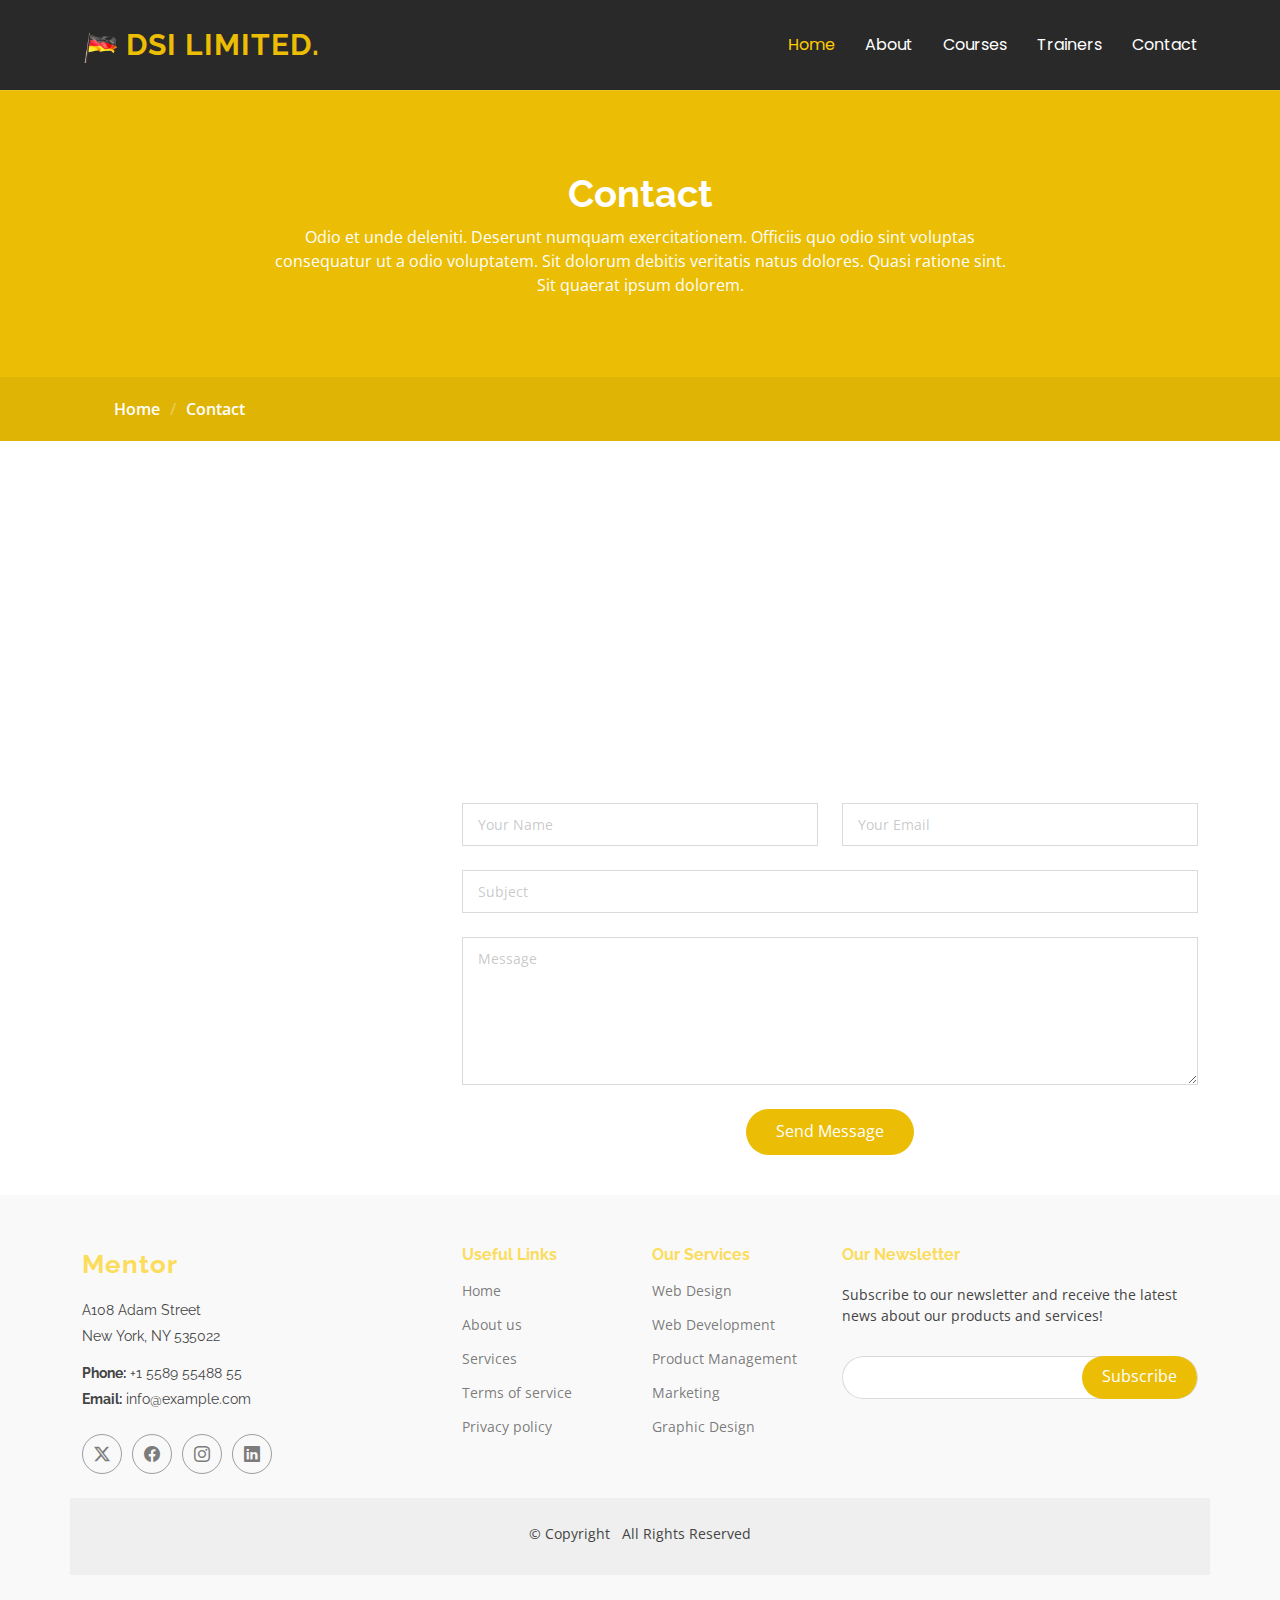
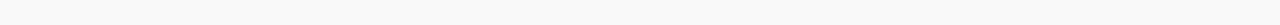
<file: contact.html>
<!DOCTYPE html>
<html lang="en">

<head>
  <meta charset="utf-8">
  <meta content="width=device-width, initial-scale=1.0" name="viewport">
  <title>Contact</title>
  <meta name="description" content="">
  <meta name="keywords" content="">

  <!-- Favicons -->
  <link href="assets/img/favicon.png" rel="icon">
  <link href="assets/img/apple-touch-icon.png" rel="apple-touch-icon">

  <!-- Fonts -->
  <link href="https://fonts.googleapis.com" rel="preconnect">
  <link href="https://fonts.gstatic.com" rel="preconnect" crossorigin>
  <link href="https://fonts.googleapis.com/css2?family=Open+Sans:ital,wght@0,300;0,400;0,500;0,600;0,700;0,800;1,300;1,400;1,500;1,600;1,700;1,800&family=Poppins:ital,wght@0,100;0,200;0,300;0,400;0,500;0,600;0,700;0,800;0,900;1,100;1,200;1,300;1,400;1,500;1,600;1,700;1,800;1,900&family=Raleway:ital,wght@0,100;0,200;0,300;0,400;0,500;0,600;0,700;0,800;0,900;1,100;1,200;1,300;1,400;1,500;1,600;1,700;1,800;1,900&display=swap" rel="stylesheet">

  <!-- Vendor CSS Files -->
  <link href="assets/vendor/bootstrap/css/bootstrap.min.css" rel="stylesheet">
  <link href="assets/vendor/bootstrap-icons/bootstrap-icons.css" rel="stylesheet">
  <link href="assets/vendor/aos/aos.css" rel="stylesheet">
  <link href="assets/vendor/glightbox/css/glightbox.min.css" rel="stylesheet">
  <link href="assets/vendor/swiper/swiper-bundle.min.css" rel="stylesheet">

  <!-- Main CSS File -->
  <link href="assets/css/main.css" rel="stylesheet">

</head>

<body class="contact-page">

  <header id="header" class="header d-flex align-items-center sticky-top">
    <div class="container-fluid container-xl position-relative d-flex align-items-center">

      <a href="index.html" class="logo d-flex align-items-center me-auto">
        <!-- Uncomment the line below if you also wish to use an image logo -->
        <img src="assets/img/logo.png" alt="">
        <h1 class="sitename">DSI LIMITED.</h1>
      </a>

      <nav id="navmenu" class="navmenu">
        <ul>
          <li><a href="index.html" class="active">Home<br></a></li>
          <li><a href="about.html">About</a></li>
          <li><a href="courses.html">Courses</a></li>
          <li><a href="trainers.html">Trainers</a></li>
      
          <!-- <li class="dropdown"><a href="#"><span>Dropdown</span> <i class="bi bi-chevron-down toggle-dropdown"></i></a>
            <ul>
              <li><a href="#">Dropdown 1</a></li>
              <li class="dropdown"><a href="#"><span>Deep Dropdown</span> <i class="bi bi-chevron-down toggle-dropdown"></i></a>
                <ul>
                  <li><a href="#">Deep Dropdown 1</a></li>
                  <li><a href="#">Deep Dropdown 2</a></li>
                  <li><a href="#">Deep Dropdown 3</a></li>
                  <li><a href="#">Deep Dropdown 4</a></li>
                  <li><a href="#">Deep Dropdown 5</a></li>
                </ul>
              </li>
              <li><a href="#">Dropdown 2</a></li>
              <li><a href="#">Dropdown 3</a></li>
              <li><a href="#">Dropdown 4</a></li>
            </ul>
          </li> -->
          <li><a href="contact.html">Contact</a></li>
        </ul>
        <i class="mobile-nav-toggle d-xl-none bi bi-list"></i>
      </nav>

  
    </div>
  </header>

  <main class="main">

    <!-- Page Title -->
    <div class="page-title" data-aos="fade">
      <div class="heading">
        <div class="container">
          <div class="row d-flex justify-content-center text-center">
            <div class="col-lg-8">
              <h1>Contact</h1>
              <p class="mb-0">Odio et unde deleniti. Deserunt numquam exercitationem. Officiis quo odio sint voluptas consequatur ut a odio voluptatem. Sit dolorum debitis veritatis natus dolores. Quasi ratione sint. Sit quaerat ipsum dolorem.</p>
            </div>
          </div>
        </div>
      </div>
      <nav class="breadcrumbs">
        <div class="container">
          <ol>
            <li><a href="index.html">Home</a></li>
            <li class="current">Contact</li>
          </ol>
        </div>
      </nav>
    </div><!-- End Page Title -->

    <!-- Contact Section -->
    <section id="contact" class="contact section">

      <div class="mb-5" data-aos="fade-up" data-aos-delay="200">
        <iframe style="border:0; width: 100%; height: 300px;" src="https://www.google.com/maps/embed?pb=!1m14!1m8!1m3!1d48389.78314118045!2d-74.006138!3d40.710059!3m2!1i1024!2i768!4f13.1!3m3!1m2!1s0x89c25a22a3bda30d%3A0xb89d1fe6bc499443!2sDowntown%20Conference%20Center!5e0!3m2!1sen!2sus!4v1676961268712!5m2!1sen!2sus" frameborder="0" allowfullscreen="" loading="lazy" referrerpolicy="no-referrer-when-downgrade"></iframe>
      </div><!-- End Google Maps -->

      <div class="container" data-aos="fade-up" data-aos-delay="100">

        <div class="row gy-4">

          <div class="col-lg-4">
            <div class="info-item d-flex" data-aos="fade-up" data-aos-delay="300">
              <i class="bi bi-geo-alt flex-shrink-0"></i>
              <div>
                <h3>Address</h3>
                <p>A108 Adam Street, New York, NY 535022</p>
              </div>
            </div><!-- End Info Item -->

            <div class="info-item d-flex" data-aos="fade-up" data-aos-delay="400">
              <i class="bi bi-telephone flex-shrink-0"></i>
              <div>
                <h3>Call Us</h3>
                <p>+1 5589 55488 55</p>
              </div>
            </div><!-- End Info Item -->

            <div class="info-item d-flex" data-aos="fade-up" data-aos-delay="500">
              <i class="bi bi-envelope flex-shrink-0"></i>
              <div>
                <h3>Email Us</h3>
                <p>info@example.com</p>
              </div>
            </div><!-- End Info Item -->

          </div>

          <div class="col-lg-8">
            <form action="forms/contact.php" method="post" class="php-email-form" data-aos="fade-up" data-aos-delay="200">
              <div class="row gy-4">

                <div class="col-md-6">
                  <input type="text" name="name" class="form-control" placeholder="Your Name" required="">
                </div>

                <div class="col-md-6 ">
                  <input type="email" class="form-control" name="email" placeholder="Your Email" required="">
                </div>

                <div class="col-md-12">
                  <input type="text" class="form-control" name="subject" placeholder="Subject" required="">
                </div>

                <div class="col-md-12">
                  <textarea class="form-control" name="message" rows="6" placeholder="Message" required=""></textarea>
                </div>

                <div class="col-md-12 text-center">
                  <div class="loading">Loading</div>
                  <div class="error-message"></div>
                  <div class="sent-message">Your message has been sent. Thank you!</div>

                  <button type="submit">Send Message</button>
                </div>

              </div>
            </form>
          </div><!-- End Contact Form -->

        </div>

      </div>

    </section><!-- /Contact Section -->

  </main>

  <footer id="footer" class="footer position-relative light-background">

    <div class="container footer-top">
      <div class="row gy-4">
        <div class="col-lg-4 col-md-6 footer-about">
          <a href="index.html" class="logo d-flex align-items-center">
            <span class="sitename">Mentor</span>
          </a>
          <div class="footer-contact pt-3">
            <p>A108 Adam Street</p>
            <p>New York, NY 535022</p>
            <p class="mt-3"><strong>Phone:</strong> <span>+1 5589 55488 55</span></p>
            <p><strong>Email:</strong> <span>info@example.com</span></p>
          </div>
          <div class="social-links d-flex mt-4">
            <a href=""><i class="bi bi-twitter-x"></i></a>
            <a href=""><i class="bi bi-facebook"></i></a>
            <a href=""><i class="bi bi-instagram"></i></a>
            <a href=""><i class="bi bi-linkedin"></i></a>
          </div>
        </div>

        <div class="col-lg-2 col-md-3 footer-links">
          <h4>Useful Links</h4>
          <ul>
            <li><a href="#">Home</a></li>
            <li><a href="#">About us</a></li>
            <li><a href="#">Services</a></li>
            <li><a href="#">Terms of service</a></li>
            <li><a href="#">Privacy policy</a></li>
          </ul>
        </div>

        <div class="col-lg-2 col-md-3 footer-links">
          <h4>Our Services</h4>
          <ul>
            <li><a href="#">Web Design</a></li>
            <li><a href="#">Web Development</a></li>
            <li><a href="#">Product Management</a></li>
            <li><a href="#">Marketing</a></li>
            <li><a href="#">Graphic Design</a></li>
          </ul>
        </div>

        <div class="col-lg-4 col-md-12 footer-newsletter">
          <h4>Our Newsletter</h4>
          <p>Subscribe to our newsletter and receive the latest news about our products and services!</p>
          <form action="forms/newsletter.php" method="post" class="php-email-form">
            <div class="newsletter-form"><input type="email" name="email"><input type="submit" value="Subscribe"></div>
            <div class="loading">Loading</div>
            <div class="error-message"></div>
            <div class="sent-message">Your subscription request has been sent. Thank you!</div>
          </form>
        </div>

      </div>
    </div>

    <div class="container copyright text-center mt-4">
      <p>© <span>Copyright</span> <strong class="px-1 sitename"></strong> <span>All Rights Reserved</span></p>
      <div class="credits">
        
    </div>

  </footer>

  <!-- Scroll Top -->
  <a href="#" id="scroll-top" class="scroll-top d-flex align-items-center justify-content-center"><i class="bi bi-arrow-up-short"></i></a>

  <!-- Preloader -->
  <div id="preloader"></div>

  <!-- Vendor JS Files -->
  <script src="assets/vendor/bootstrap/js/bootstrap.bundle.min.js"></script>
  <script src="assets/vendor/php-email-form/validate.js"></script>
  <script src="assets/vendor/aos/aos.js"></script>
  <script src="assets/vendor/glightbox/js/glightbox.min.js"></script>
  <script src="assets/vendor/purecounter/purecounter_vanilla.js"></script>
  <script src="assets/vendor/swiper/swiper-bundle.min.js"></script>

  <!-- Main JS File -->
  <script src="assets/js/main.js"></script>

</body>

</html>
</file>
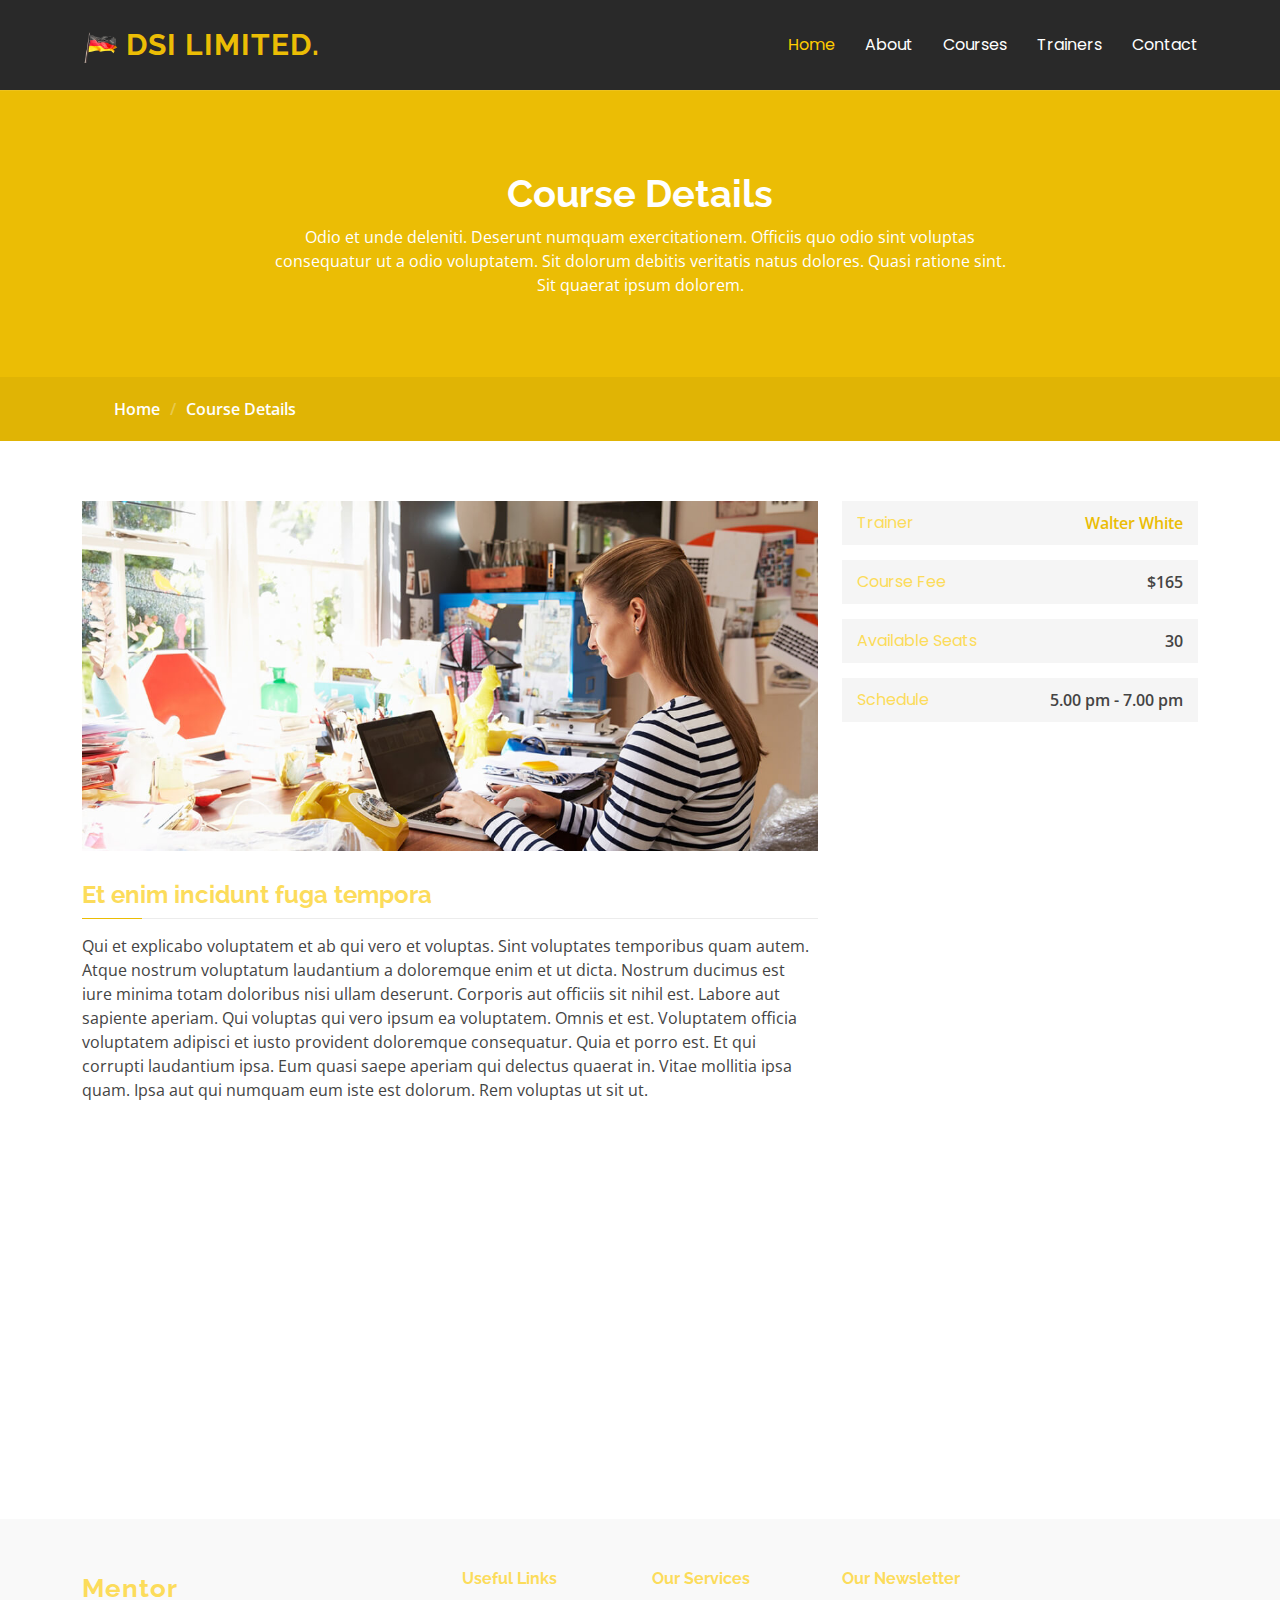
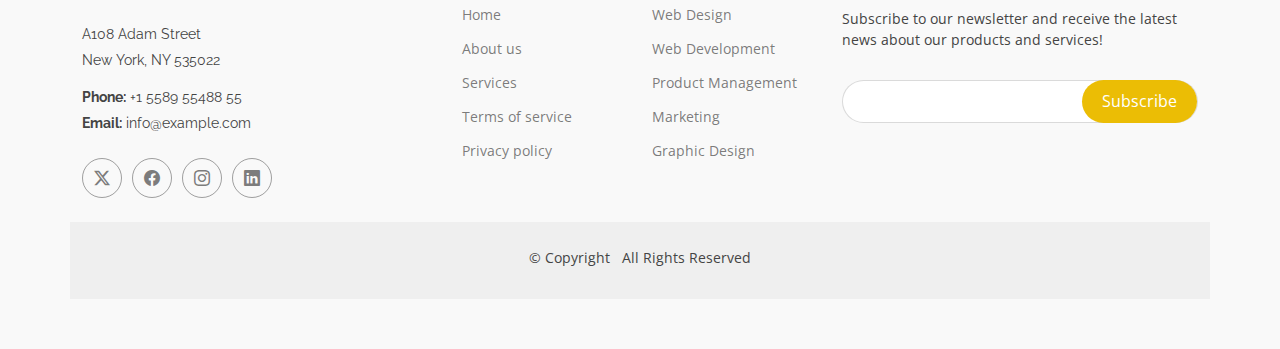
<file: course-details.html>
<!DOCTYPE html>
<html lang="en">

<head>
  <meta charset="utf-8">
  <meta content="width=device-width, initial-scale=1.0" name="viewport">
  <title>Course Details</title>
  <meta name="description" content="">
  <meta name="keywords" content="">

  <!-- Favicons -->
  <link href="assets/img/favicon.png" rel="icon">
  <link href="assets/img/apple-touch-icon.png" rel="apple-touch-icon">

  <!-- Fonts -->
  <link href="https://fonts.googleapis.com" rel="preconnect">
  <link href="https://fonts.gstatic.com" rel="preconnect" crossorigin>
  <link href="https://fonts.googleapis.com/css2?family=Open+Sans:ital,wght@0,300;0,400;0,500;0,600;0,700;0,800;1,300;1,400;1,500;1,600;1,700;1,800&family=Poppins:ital,wght@0,100;0,200;0,300;0,400;0,500;0,600;0,700;0,800;0,900;1,100;1,200;1,300;1,400;1,500;1,600;1,700;1,800;1,900&family=Raleway:ital,wght@0,100;0,200;0,300;0,400;0,500;0,600;0,700;0,800;0,900;1,100;1,200;1,300;1,400;1,500;1,600;1,700;1,800;1,900&display=swap" rel="stylesheet">

  <!-- Vendor CSS Files -->
  <link href="assets/vendor/bootstrap/css/bootstrap.min.css" rel="stylesheet">
  <link href="assets/vendor/bootstrap-icons/bootstrap-icons.css" rel="stylesheet">
  <link href="assets/vendor/aos/aos.css" rel="stylesheet">
  <link href="assets/vendor/glightbox/css/glightbox.min.css" rel="stylesheet">
  <link href="assets/vendor/swiper/swiper-bundle.min.css" rel="stylesheet">

  <!-- Main CSS File -->
  <link href="assets/css/main.css" rel="stylesheet">


</head>

<body class="course-details-page">

  <header id="header" class="header d-flex align-items-center sticky-top">
    <div class="container-fluid container-xl position-relative d-flex align-items-center">

      <a href="index.html" class="logo d-flex align-items-center me-auto">
        <!-- Uncomment the line below if you also wish to use an image logo -->
        <img src="assets/img/logo.png" alt="">
        <h1 class="sitename">DSI LIMITED.</h1>
      </a>

      <nav id="navmenu" class="navmenu">
        <ul>
          <li><a href="index.html" class="active">Home<br></a></li>
          <li><a href="about.html">About</a></li>
          <li><a href="courses.html">Courses</a></li>
          <li><a href="trainers.html">Trainers</a></li>
       
          <!-- <li class="dropdown"><a href="#"><span>Dropdown</span> <i class="bi bi-chevron-down toggle-dropdown"></i></a>
            <ul>
              <li><a href="#">Dropdown 1</a></li>
              <li class="dropdown"><a href="#"><span>Deep Dropdown</span> <i class="bi bi-chevron-down toggle-dropdown"></i></a>
                <ul>
                  <li><a href="#">Deep Dropdown 1</a></li>
                  <li><a href="#">Deep Dropdown 2</a></li>
                  <li><a href="#">Deep Dropdown 3</a></li>
                  <li><a href="#">Deep Dropdown 4</a></li>
                  <li><a href="#">Deep Dropdown 5</a></li>
                </ul>
              </li>
              <li><a href="#">Dropdown 2</a></li>
              <li><a href="#">Dropdown 3</a></li>
              <li><a href="#">Dropdown 4</a></li>
            </ul>
          </li> -->
          <li><a href="contact.html">Contact</a></li>
        </ul>
        <i class="mobile-nav-toggle d-xl-none bi bi-list"></i>
      </nav>

  
    </div>
  </header>

  <main class="main">

    <!-- Page Title -->
    <div class="page-title" data-aos="fade">
      <div class="heading">
        <div class="container">
          <div class="row d-flex justify-content-center text-center">
            <div class="col-lg-8">
              <h1>Course Details</h1>
              <p class="mb-0">Odio et unde deleniti. Deserunt numquam exercitationem. Officiis quo odio sint voluptas consequatur ut a odio voluptatem. Sit dolorum debitis veritatis natus dolores. Quasi ratione sint. Sit quaerat ipsum dolorem.</p>
            </div>
          </div>
        </div>
      </div>
      <nav class="breadcrumbs">
        <div class="container">
          <ol>
            <li><a href="index.html">Home</a></li>
            <li class="current">Course Details</li>
          </ol>
        </div>
      </nav>
    </div><!-- End Page Title -->

    <!-- Courses Course Details Section -->
    <section id="courses-course-details" class="courses-course-details section">

      <div class="container" data-aos="fade-up">

        <div class="row">
          <div class="col-lg-8">
            <img src="assets/img/course-details.jpg" class="img-fluid" alt="">
            <h3>Et enim incidunt fuga tempora</h3>
            <p>
              Qui et explicabo voluptatem et ab qui vero et voluptas. Sint voluptates temporibus quam autem. Atque nostrum voluptatum laudantium a doloremque enim et ut dicta. Nostrum ducimus est iure minima totam doloribus nisi ullam deserunt. Corporis aut officiis sit nihil est. Labore aut sapiente aperiam.
              Qui voluptas qui vero ipsum ea voluptatem. Omnis et est. Voluptatem officia voluptatem adipisci et iusto provident doloremque consequatur. Quia et porro est. Et qui corrupti laudantium ipsa.
              Eum quasi saepe aperiam qui delectus quaerat in. Vitae mollitia ipsa quam. Ipsa aut qui numquam eum iste est dolorum. Rem voluptas ut sit ut.
            </p>
          </div>
          <div class="col-lg-4">

            <div class="course-info d-flex justify-content-between align-items-center">
              <h5>Trainer</h5>
              <p><a href="#">Walter White</a></p>
            </div>

            <div class="course-info d-flex justify-content-between align-items-center">
              <h5>Course Fee</h5>
              <p>$165</p>
            </div>

            <div class="course-info d-flex justify-content-between align-items-center">
              <h5>Available Seats</h5>
              <p>30</p>
            </div>

            <div class="course-info d-flex justify-content-between align-items-center">
              <h5>Schedule</h5>
              <p>5.00 pm - 7.00 pm</p>
            </div>

          </div>
        </div>

      </div>

    </section><!-- /Courses Course Details Section -->

    <!-- Tabs Section -->
    <section id="tabs" class="tabs section">

      <div class="container" data-aos="fade-up" data-aos-delay="100">

        <div class="row">
          <div class="col-lg-3">
            <ul class="nav nav-tabs flex-column">
              <li class="nav-item">
                <a class="nav-link active show" data-bs-toggle="tab" href="#tab-1">Modi sit est</a>
              </li>
              <li class="nav-item">
                <a class="nav-link" data-bs-toggle="tab" href="#tab-2">Unde praesentium sed</a>
              </li>
              <li class="nav-item">
                <a class="nav-link" data-bs-toggle="tab" href="#tab-3">Pariatur explicabo vel</a>
              </li>
              <li class="nav-item">
                <a class="nav-link" data-bs-toggle="tab" href="#tab-4">Nostrum qui quasi</a>
              </li>
              <li class="nav-item">
                <a class="nav-link" data-bs-toggle="tab" href="#tab-5">Iusto ut expedita aut</a>
              </li>
            </ul>
          </div>
          <div class="col-lg-9 mt-4 mt-lg-0">
            <div class="tab-content">
              <div class="tab-pane active show" id="tab-1">
                <div class="row">
                  <div class="col-lg-8 details order-2 order-lg-1">
                    <h3>Architecto ut aperiam autem id</h3>
                    <p class="fst-italic">Qui laudantium consequatur laborum sit qui ad sapiente dila parde sonata raqer a videna mareta paulona marka</p>
                    <p>Et nobis maiores eius. Voluptatibus ut enim blanditiis atque harum sint. Laborum eos ipsum ipsa odit magni. Incidunt hic ut molestiae aut qui. Est repellat minima eveniet eius et quis magni nihil. Consequatur dolorem quaerat quos qui similique accusamus nostrum rem vero</p>
                  </div>
                  <div class="col-lg-4 text-center order-1 order-lg-2">
                    <img src="assets/img/tabs/tab-1.png" alt="" class="img-fluid">
                  </div>
                </div>
              </div>
              <div class="tab-pane" id="tab-2">
                <div class="row">
                  <div class="col-lg-8 details order-2 order-lg-1">
                    <h3>Et blanditiis nemo veritatis excepturi</h3>
                    <p class="fst-italic">Qui laudantium consequatur laborum sit qui ad sapiente dila parde sonata raqer a videna mareta paulona marka</p>
                    <p>Ea ipsum voluptatem consequatur quis est. Illum error ullam omnis quia et reiciendis sunt sunt est. Non aliquid repellendus itaque accusamus eius et velit ipsa voluptates. Optio nesciunt eaque beatae accusamus lerode pakto madirna desera vafle de nideran pal</p>
                  </div>
                  <div class="col-lg-4 text-center order-1 order-lg-2">
                    <img src="assets/img/tabs/tab-2.png" alt="" class="img-fluid">
                  </div>
                </div>
              </div>
              <div class="tab-pane" id="tab-3">
                <div class="row">
                  <div class="col-lg-8 details order-2 order-lg-1">
                    <h3>Impedit facilis occaecati odio neque aperiam sit</h3>
                    <p class="fst-italic">Eos voluptatibus quo. Odio similique illum id quidem non enim fuga. Qui natus non sunt dicta dolor et. In asperiores velit quaerat perferendis aut</p>
                    <p>Iure officiis odit rerum. Harum sequi eum illum corrupti culpa veritatis quisquam. Neque necessitatibus illo rerum eum ut. Commodi ipsam minima molestiae sed laboriosam a iste odio. Earum odit nesciunt fugiat sit ullam. Soluta et harum voluptatem optio quae</p>
                  </div>
                  <div class="col-lg-4 text-center order-1 order-lg-2">
                    <img src="assets/img/tabs/tab-3.png" alt="" class="img-fluid">
                  </div>
                </div>
              </div>
              <div class="tab-pane" id="tab-4">
                <div class="row">
                  <div class="col-lg-8 details order-2 order-lg-1">
                    <h3>Fuga dolores inventore laboriosam ut est accusamus laboriosam dolore</h3>
                    <p class="fst-italic">Totam aperiam accusamus. Repellat consequuntur iure voluptas iure porro quis delectus</p>
                    <p>Eaque consequuntur consequuntur libero expedita in voluptas. Nostrum ipsam necessitatibus aliquam fugiat debitis quis velit. Eum ex maxime error in consequatur corporis atque. Eligendi asperiores sed qui veritatis aperiam quia a laborum inventore</p>
                  </div>
                  <div class="col-lg-4 text-center order-1 order-lg-2">
                    <img src="assets/img/tabs/tab-4.png" alt="" class="img-fluid">
                  </div>
                </div>
              </div>
              <div class="tab-pane" id="tab-5">
                <div class="row">
                  <div class="col-lg-8 details order-2 order-lg-1">
                    <h3>Est eveniet ipsam sindera pad rone matrelat sando reda</h3>
                    <p class="fst-italic">Omnis blanditiis saepe eos autem qui sunt debitis porro quia.</p>
                    <p>Exercitationem nostrum omnis. Ut reiciendis repudiandae minus. Omnis recusandae ut non quam ut quod eius qui. Ipsum quia odit vero atque qui quibusdam amet. Occaecati sed est sint aut vitae molestiae voluptate vel</p>
                  </div>
                  <div class="col-lg-4 text-center order-1 order-lg-2">
                    <img src="assets/img/tabs/tab-5.png" alt="" class="img-fluid">
                  </div>
                </div>
              </div>
            </div>
          </div>
        </div>

      </div>

    </section><!-- /Tabs Section -->

  </main>

  <footer id="footer" class="footer position-relative light-background">

    <div class="container footer-top">
      <div class="row gy-4">
        <div class="col-lg-4 col-md-6 footer-about">
          <a href="index.html" class="logo d-flex align-items-center">
            <span class="sitename">Mentor</span>
          </a>
          <div class="footer-contact pt-3">
            <p>A108 Adam Street</p>
            <p>New York, NY 535022</p>
            <p class="mt-3"><strong>Phone:</strong> <span>+1 5589 55488 55</span></p>
            <p><strong>Email:</strong> <span>info@example.com</span></p>
          </div>
          <div class="social-links d-flex mt-4">
            <a href=""><i class="bi bi-twitter-x"></i></a>
            <a href=""><i class="bi bi-facebook"></i></a>
            <a href=""><i class="bi bi-instagram"></i></a>
            <a href=""><i class="bi bi-linkedin"></i></a>
          </div>
        </div>

        <div class="col-lg-2 col-md-3 footer-links">
          <h4>Useful Links</h4>
          <ul>
            <li><a href="#">Home</a></li>
            <li><a href="#">About us</a></li>
            <li><a href="#">Services</a></li>
            <li><a href="#">Terms of service</a></li>
            <li><a href="#">Privacy policy</a></li>
          </ul>
        </div>

        <div class="col-lg-2 col-md-3 footer-links">
          <h4>Our Services</h4>
          <ul>
            <li><a href="#">Web Design</a></li>
            <li><a href="#">Web Development</a></li>
            <li><a href="#">Product Management</a></li>
            <li><a href="#">Marketing</a></li>
            <li><a href="#">Graphic Design</a></li>
          </ul>
        </div>

        <div class="col-lg-4 col-md-12 footer-newsletter">
          <h4>Our Newsletter</h4>
          <p>Subscribe to our newsletter and receive the latest news about our products and services!</p>
          <form action="forms/newsletter.php" method="post" class="php-email-form">
            <div class="newsletter-form"><input type="email" name="email"><input type="submit" value="Subscribe"></div>
            <div class="loading">Loading</div>
            <div class="error-message"></div>
            <div class="sent-message">Your subscription request has been sent. Thank you!</div>
          </form>
        </div>

      </div>
    </div>

    <div class="container copyright text-center mt-4">
      <p>© <span>Copyright</span> <strong class="px-1 sitename"></strong> <span>All Rights Reserved</span></p>
      <div class="credits">
      
      </div>
    </div>

  </footer>

  <!-- Scroll Top -->
  <a href="#" id="scroll-top" class="scroll-top d-flex align-items-center justify-content-center"><i class="bi bi-arrow-up-short"></i></a>

  <!-- Preloader -->
  <div id="preloader"></div>

  <!-- Vendor JS Files -->
  <script src="assets/vendor/bootstrap/js/bootstrap.bundle.min.js"></script>
  <script src="assets/vendor/php-email-form/validate.js"></script>
  <script src="assets/vendor/aos/aos.js"></script>
  <script src="assets/vendor/glightbox/js/glightbox.min.js"></script>
  <script src="assets/vendor/purecounter/purecounter_vanilla.js"></script>
  <script src="assets/vendor/swiper/swiper-bundle.min.js"></script>

  <!-- Main JS File -->
  <script src="assets/js/main.js"></script>

</body>

</html>
</file>
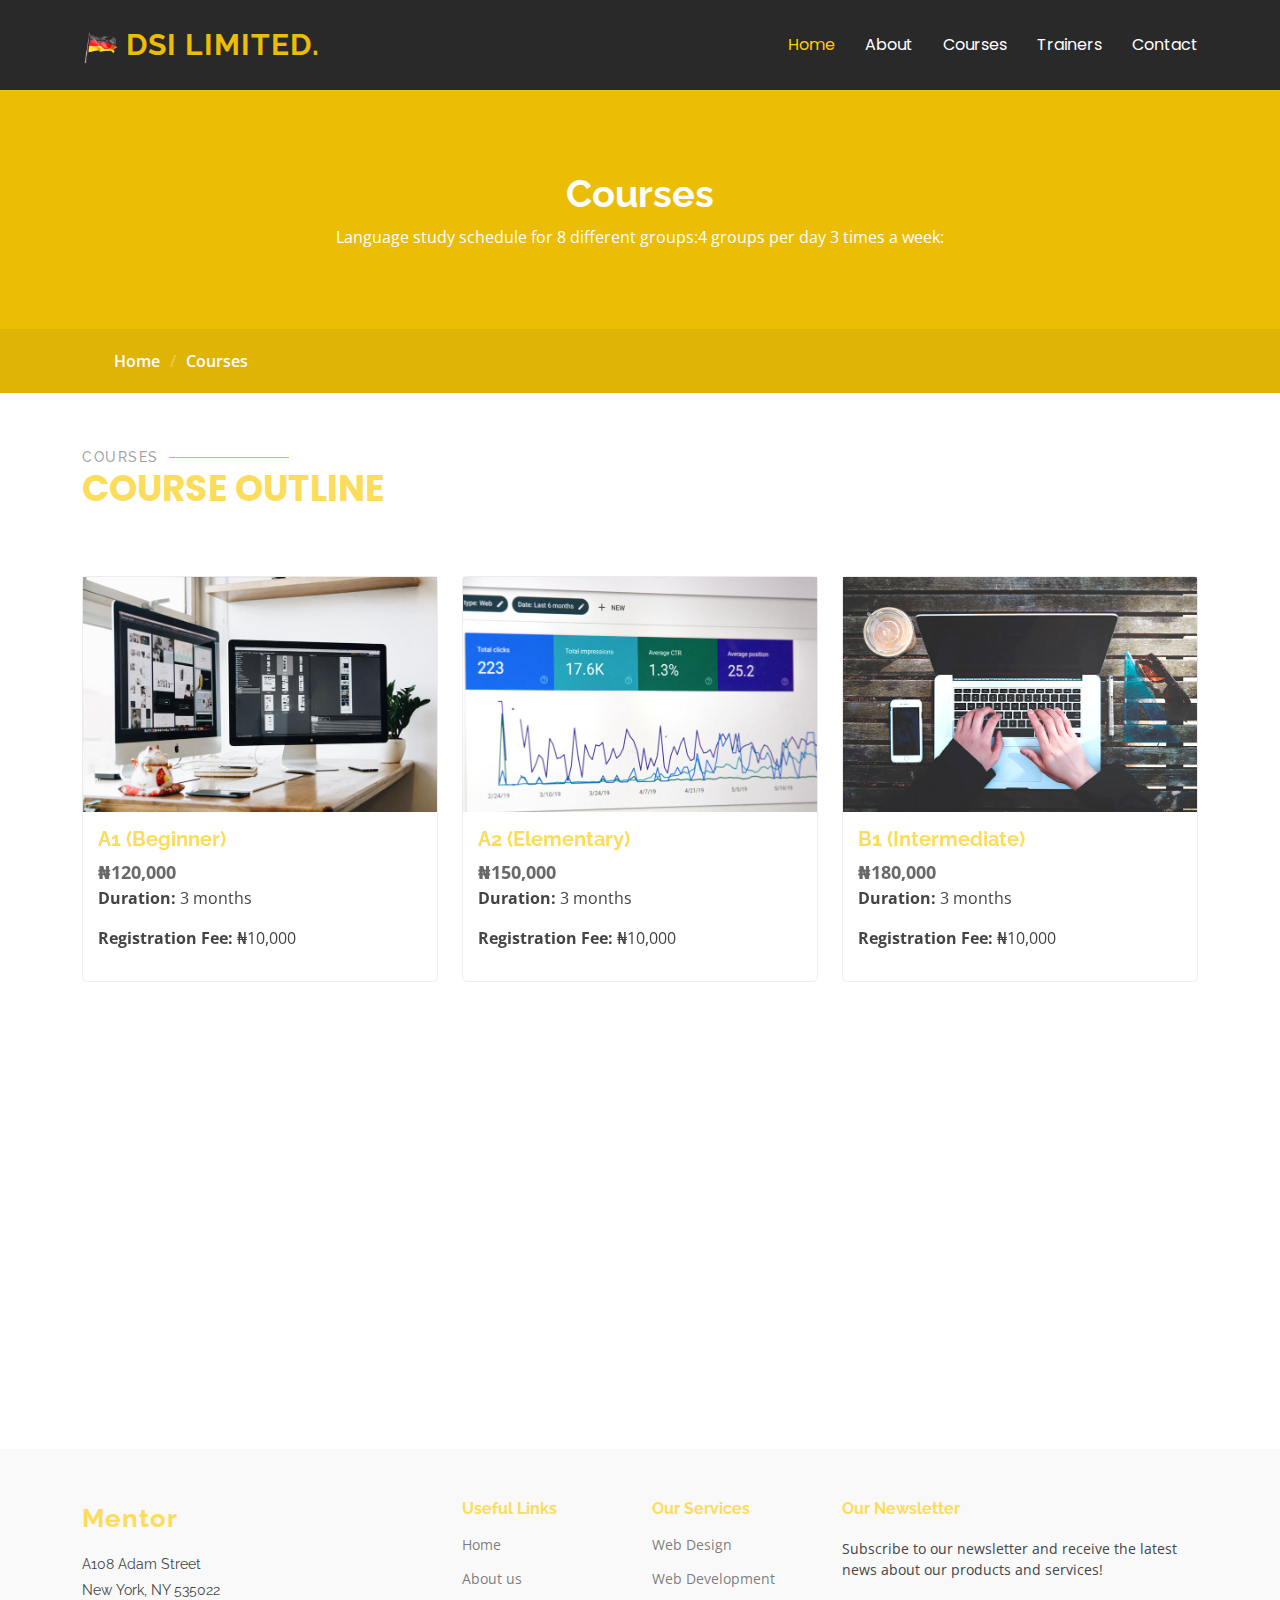
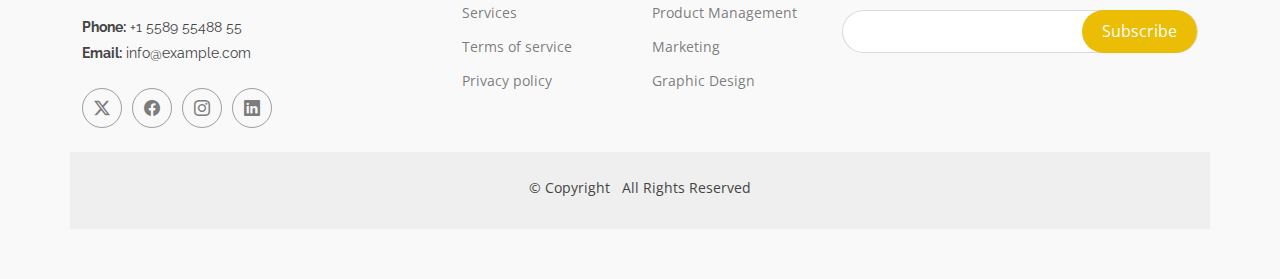
<file: courses.html>
<!DOCTYPE html>
<html lang="en">

<head>
  <meta charset="utf-8">
  <meta content="width=device-width, initial-scale=1.0" name="viewport">
  <title>Courses</title>
  <meta name="description" content="">
  <meta name="keywords" content="">

  <!-- Favicons -->
  <link href="assets/img/favicon.png" rel="icon">
  <link href="assets/img/apple-touch-icon.png" rel="apple-touch-icon">

  <!-- Fonts -->
  <link href="https://fonts.googleapis.com" rel="preconnect">
  <link href="https://fonts.gstatic.com" rel="preconnect" crossorigin>
  <link href="https://fonts.googleapis.com/css2?family=Open+Sans:ital,wght@0,300;0,400;0,500;0,600;0,700;0,800;1,300;1,400;1,500;1,600;1,700;1,800&family=Poppins:ital,wght@0,100;0,200;0,300;0,400;0,500;0,600;0,700;0,800;0,900;1,100;1,200;1,300;1,400;1,500;1,600;1,700;1,800;1,900&family=Raleway:ital,wght@0,100;0,200;0,300;0,400;0,500;0,600;0,700;0,800;0,900;1,100;1,200;1,300;1,400;1,500;1,600;1,700;1,800;1,900&display=swap" rel="stylesheet">

  <!-- Vendor CSS Files -->
  <link href="assets/vendor/bootstrap/css/bootstrap.min.css" rel="stylesheet">
  <link href="assets/vendor/bootstrap-icons/bootstrap-icons.css" rel="stylesheet">
  <link href="assets/vendor/aos/aos.css" rel="stylesheet">
  <link href="assets/vendor/glightbox/css/glightbox.min.css" rel="stylesheet">
  <link href="assets/vendor/swiper/swiper-bundle.min.css" rel="stylesheet">

  <!-- Main CSS File -->
  <link href="assets/css/main.css" rel="stylesheet">


</head>

<body class="courses-page">


  <header id="header" class="header d-flex align-items-center sticky-top">
    <div class="container-fluid container-xl position-relative d-flex align-items-center">

      <a href="index.html" class="logo d-flex align-items-center me-auto">
        <!-- Uncomment the line below if you also wish to use an image logo -->
        <img src="assets/img/logo.png" alt="">
        <h1 class="sitename">DSI LIMITED.</h1>
      </a>

      <nav id="navmenu" class="navmenu">
        <ul>
          <li><a href="index.html" class="active">Home<br></a></li>
          <li><a href="about.html">About</a></li>
          <li><a href="courses.html">Courses</a></li>
          <li><a href="trainers.html">Trainers</a></li>
        
          <!-- <li class="dropdown"><a href="#"><span>Dropdown</span> <i class="bi bi-chevron-down toggle-dropdown"></i></a>
            <ul>
              <li><a href="#">Dropdown 1</a></li>
              <li class="dropdown"><a href="#"><span>Deep Dropdown</span> <i class="bi bi-chevron-down toggle-dropdown"></i></a>
                <ul>
                  <li><a href="#">Deep Dropdown 1</a></li>
                  <li><a href="#">Deep Dropdown 2</a></li>
                  <li><a href="#">Deep Dropdown 3</a></li>
                  <li><a href="#">Deep Dropdown 4</a></li>
                  <li><a href="#">Deep Dropdown 5</a></li>
                </ul>
              </li>
              <li><a href="#">Dropdown 2</a></li>
              <li><a href="#">Dropdown 3</a></li>
              <li><a href="#">Dropdown 4</a></li>
            </ul>
          </li> -->
          <li><a href="contact.html">Contact</a></li>
        </ul>
        <i class="mobile-nav-toggle d-xl-none bi bi-list"></i>
      </nav>

  
    </div>
  </header>

  <main class="main">

    <!-- Page Title -->
    <div class="page-title" data-aos="fade">
      <div class="heading">
        <div class="container">
          <div class="row d-flex justify-content-center text-center">
            <div class="col-lg-8">
              <h1>Courses</h1>
              <p class="mb-0">Language study schedule for 8 different groups:4 groups per day 3 times a week:</p>
            </div>
          </div>
        </div>
      </div>
      <nav class="breadcrumbs">
        <div class="container">
          <ol>
            <li><a href="index.html">Home</a></li>
            <li class="current">Courses</li>
          </ol>
        </div>
      </nav>
    </div><!-- End Page Title -->

  <!-- Courses Section -->
<section id="courses" class="courses section">

  <!-- Section Title -->
  <div class="container section-title" data-aos="fade-up">
    <h2>Courses</h2>
    <p>Course outline</p>
  </div><!-- End Section Title -->

  <div class="container">
    <div class="row">

      <!-- Course 1: A1 (Beginner) -->
      <div class="col-lg-4 col-md-6 d-flex align-items-stretch" data-aos="zoom-in" data-aos-delay="100">
        <div class="course-item">
          <img src="assets/img/course-1.jpg" class="img-fluid" alt="A1 Course">
          <div class="course-content">
            <h3><a href="course-details.html">A1 (Beginner)</a></h3>
            <p class="price">₦120,000</p>
            <p class="duration"><strong>Duration:</strong> 3 months</p>
            <p class="reg-fee"><strong>Registration Fee:</strong> ₦10,000</p>
          </div>
        </div>
      </div> <!-- End Course Item -->

      <!-- Course 2: A2 (Elementary) -->
      <div class="col-lg-4 col-md-6 d-flex align-items-stretch" data-aos="zoom-in" data-aos-delay="200">
        <div class="course-item">
          <img src="assets/img/course-2.jpg" class="img-fluid" alt="A2 Course">
          <div class="course-content">
            <h3><a href="course-details.html">A2 (Elementary)</a></h3>
            <p class="price">₦150,000</p>
            <p class="duration"><strong>Duration:</strong> 3 months</p>
            <p class="reg-fee"><strong>Registration Fee:</strong> ₦10,000</p>
          </div>
        </div>
      </div> <!-- End Course Item -->

      <!-- Course 3: B1 (Intermediate) -->
      <div class="col-lg-4 col-md-6 d-flex align-items-stretch" data-aos="zoom-in" data-aos-delay="300">
        <div class="course-item">
          <img src="assets/img/course-3.jpg" class="img-fluid" alt="B1 Course">
          <div class="course-content">
            <h3><a href="course-details.html">B1 (Intermediate)</a></h3>
            <p class="price">₦180,000</p>
            <p class="duration"><strong>Duration:</strong> 3 months</p>
            <p class="reg-fee"><strong>Registration Fee:</strong> ₦10,000</p>
          </div>
        </div>
      </div> <!-- End Course Item -->

      <!-- Course 4: B2 (Upper-Intermediate) -->
      <div class="col-lg-4 col-md-6 d-flex align-items-stretch" data-aos="zoom-in" data-aos-delay="400">
        <div class="course-item">
          <img src="assets/img/course-3.jpg" class="img-fluid" alt="B2 Course">
          <div class="course-content">
            <h3><a href="course-details.html">B2 (Upper-Intermediate)</a></h3>
            <p class="price">₦200,000</p>
            <p class="duration"><strong>Duration:</strong> 3 months</p>
            <p class="reg-fee"><strong>Registration Fee:</strong> ₦20,000</p>
          </div>
        </div>
      </div> <!-- End Course Item -->

    </div>



  </div>

</section><!-- /Courses Section -->


  </main>

  <footer id="footer" class="footer position-relative light-background">

    <div class="container footer-top">
      <div class="row gy-4">
        <div class="col-lg-4 col-md-6 footer-about">
          <a href="index.html" class="logo d-flex align-items-center">
            <span class="sitename">Mentor</span>
          </a>
          <div class="footer-contact pt-3">
            <p>A108 Adam Street</p>
            <p>New York, NY 535022</p>
            <p class="mt-3"><strong>Phone:</strong> <span>+1 5589 55488 55</span></p>
            <p><strong>Email:</strong> <span>info@example.com</span></p>
          </div>
          <div class="social-links d-flex mt-4">
            <a href=""><i class="bi bi-twitter-x"></i></a>
            <a href=""><i class="bi bi-facebook"></i></a>
            <a href=""><i class="bi bi-instagram"></i></a>
            <a href=""><i class="bi bi-linkedin"></i></a>
          </div>
        </div>

        <div class="col-lg-2 col-md-3 footer-links">
          <h4>Useful Links</h4>
          <ul>
            <li><a href="#">Home</a></li>
            <li><a href="#">About us</a></li>
            <li><a href="#">Services</a></li>
            <li><a href="#">Terms of service</a></li>
            <li><a href="#">Privacy policy</a></li>
          </ul>
        </div>

        <div class="col-lg-2 col-md-3 footer-links">
          <h4>Our Services</h4>
          <ul>
            <li><a href="#">Web Design</a></li>
            <li><a href="#">Web Development</a></li>
            <li><a href="#">Product Management</a></li>
            <li><a href="#">Marketing</a></li>
            <li><a href="#">Graphic Design</a></li>
          </ul>
        </div>

        <div class="col-lg-4 col-md-12 footer-newsletter">
          <h4>Our Newsletter</h4>
          <p>Subscribe to our newsletter and receive the latest news about our products and services!</p>
          <form action="forms/newsletter.php" method="post" class="php-email-form">
            <div class="newsletter-form"><input type="email" name="email"><input type="submit" value="Subscribe"></div>
            <div class="loading">Loading</div>
            <div class="error-message"></div>
            <div class="sent-message">Your subscription request has been sent. Thank you!</div>
          </form>
        </div>

      </div>
    </div>

    <div class="container copyright text-center mt-4">
      <p>© <span>Copyright</span> <strong class="px-1 sitename"></strong> <span>All Rights Reserved</span></p>
      <div class="credits">

      </div>
    </div>

  </footer>

  <!-- Scroll Top -->
  <a href="#" id="scroll-top" class="scroll-top d-flex align-items-center justify-content-center"><i class="bi bi-arrow-up-short"></i></a>

  <!-- Preloader -->
  <div id="preloader"></div>

  <!-- Vendor JS Files -->
  <script src="assets/vendor/bootstrap/js/bootstrap.bundle.min.js"></script>
  <script src="assets/vendor/php-email-form/validate.js"></script>
  <script src="assets/vendor/aos/aos.js"></script>
  <script src="assets/vendor/glightbox/js/glightbox.min.js"></script>
  <script src="assets/vendor/purecounter/purecounter_vanilla.js"></script>
  <script src="assets/vendor/swiper/swiper-bundle.min.js"></script>

  <!-- Main JS File -->
  <script src="assets/js/main.js"></script>

</body>

</html>
</file>
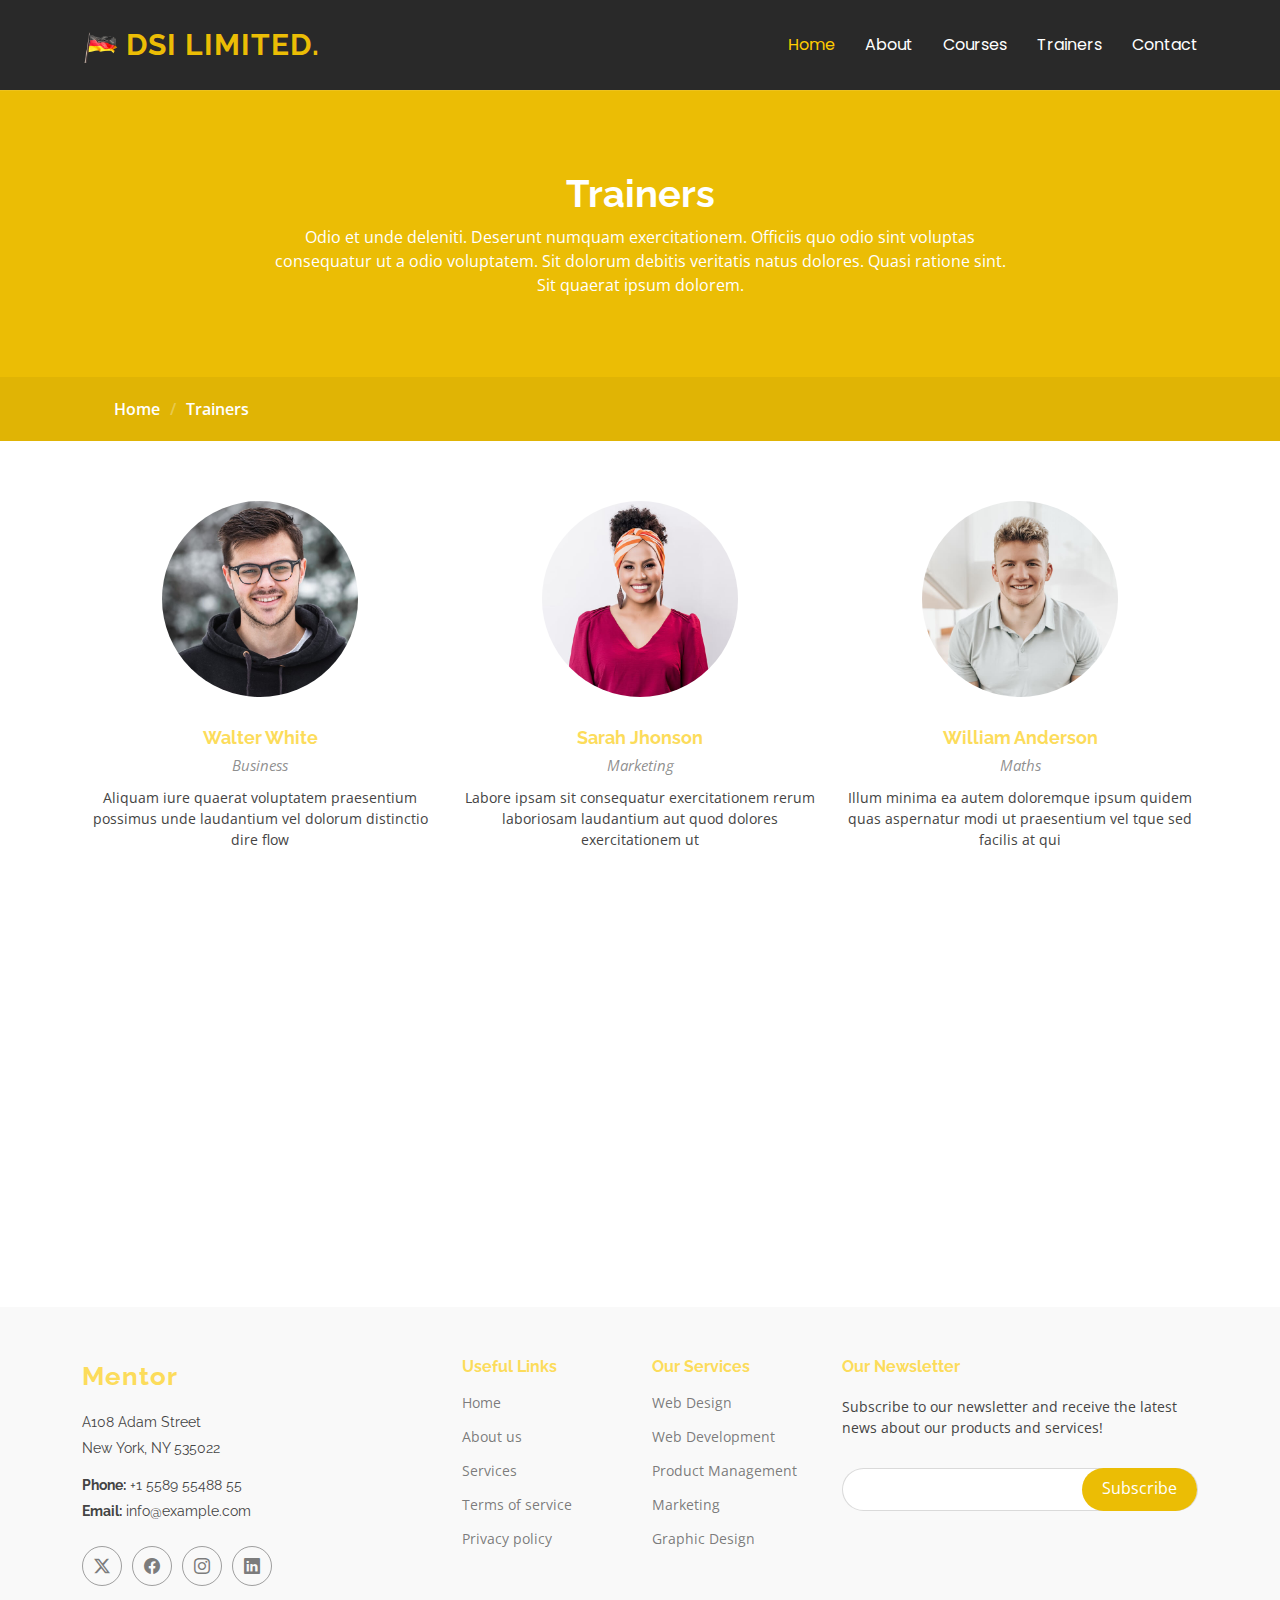
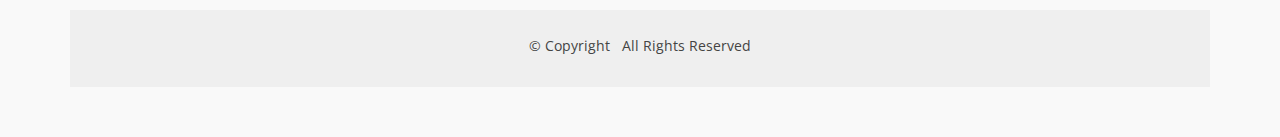
<file: trainers.html>
<!DOCTYPE html>
<html lang="en">

<head>
  <meta charset="utf-8">
  <meta content="width=device-width, initial-scale=1.0" name="viewport">
  <title>Trainers</title>
  <meta name="description" content="">
  <meta name="keywords" content="">

  <!-- Favicons -->
  <link href="assets/img/favicon.png" rel="icon">
  <link href="assets/img/apple-touch-icon.png" rel="apple-touch-icon">

  <!-- Fonts -->
  <link href="https://fonts.googleapis.com" rel="preconnect">
  <link href="https://fonts.gstatic.com" rel="preconnect" crossorigin>
  <link href="https://fonts.googleapis.com/css2?family=Open+Sans:ital,wght@0,300;0,400;0,500;0,600;0,700;0,800;1,300;1,400;1,500;1,600;1,700;1,800&family=Poppins:ital,wght@0,100;0,200;0,300;0,400;0,500;0,600;0,700;0,800;0,900;1,100;1,200;1,300;1,400;1,500;1,600;1,700;1,800;1,900&family=Raleway:ital,wght@0,100;0,200;0,300;0,400;0,500;0,600;0,700;0,800;0,900;1,100;1,200;1,300;1,400;1,500;1,600;1,700;1,800;1,900&display=swap" rel="stylesheet">

  <!-- Vendor CSS Files -->
  <link href="assets/vendor/bootstrap/css/bootstrap.min.css" rel="stylesheet">
  <link href="assets/vendor/bootstrap-icons/bootstrap-icons.css" rel="stylesheet">
  <link href="assets/vendor/aos/aos.css" rel="stylesheet">
  <link href="assets/vendor/glightbox/css/glightbox.min.css" rel="stylesheet">
  <link href="assets/vendor/swiper/swiper-bundle.min.css" rel="stylesheet">

  <!-- Main CSS File -->
  <link href="assets/css/main.css" rel="stylesheet">


</head>

<body class="trainers-page">


  <header id="header" class="header d-flex align-items-center sticky-top">
    <div class="container-fluid container-xl position-relative d-flex align-items-center">

      <a href="index.html" class="logo d-flex align-items-center me-auto">
        <!-- Uncomment the line below if you also wish to use an image logo -->
        <img src="assets/img/logo.png" alt="">
        <h1 class="sitename">DSI LIMITED.</h1>
      </a>

      <nav id="navmenu" class="navmenu">
        <ul>
          <li><a href="index.html" class="active">Home<br></a></li>
          <li><a href="about.html">About</a></li>
          <li><a href="courses.html">Courses</a></li>
          <li><a href="trainers.html">Trainers</a></li>
      
          <!-- <li class="dropdown"><a href="#"><span>Dropdown</span> <i class="bi bi-chevron-down toggle-dropdown"></i></a>
            <ul>
              <li><a href="#">Dropdown 1</a></li>
              <li class="dropdown"><a href="#"><span>Deep Dropdown</span> <i class="bi bi-chevron-down toggle-dropdown"></i></a>
                <ul>
                  <li><a href="#">Deep Dropdown 1</a></li>
                  <li><a href="#">Deep Dropdown 2</a></li>
                  <li><a href="#">Deep Dropdown 3</a></li>
                  <li><a href="#">Deep Dropdown 4</a></li>
                  <li><a href="#">Deep Dropdown 5</a></li>
                </ul>
              </li>
              <li><a href="#">Dropdown 2</a></li>
              <li><a href="#">Dropdown 3</a></li>
              <li><a href="#">Dropdown 4</a></li>
            </ul>
          </li> -->
          <li><a href="contact.html">Contact</a></li>
        </ul>
        <i class="mobile-nav-toggle d-xl-none bi bi-list"></i>
      </nav>

  
    </div>
  </header>
  <main class="main">

    <!-- Page Title -->
    <div class="page-title" data-aos="fade">
      <div class="heading">
        <div class="container">
          <div class="row d-flex justify-content-center text-center">
            <div class="col-lg-8">
              <h1>Trainers</h1>
              <p class="mb-0">Odio et unde deleniti. Deserunt numquam exercitationem. Officiis quo odio sint voluptas consequatur ut a odio voluptatem. Sit dolorum debitis veritatis natus dolores. Quasi ratione sint. Sit quaerat ipsum dolorem.</p>
            </div>
          </div>
        </div>
      </div>
      <nav class="breadcrumbs">
        <div class="container">
          <ol>
            <li><a href="index.html">Home</a></li>
            <li class="current">Trainers</li>
          </ol>
        </div>
      </nav>
    </div><!-- End Page Title -->

    <!-- Trainers Section -->
    <section id="trainers" class="section trainers">

      <div class="container">

        <div class="row gy-5">

          <div class="col-lg-4 col-md-6 member" data-aos="fade-up" data-aos-delay="100">
            <div class="member-img">
              <img src="assets/img/team/team-1.jpg" class="img-fluid" alt="">
              <div class="social">
                <a href="#"><i class="bi bi-twitter-x"></i></a>
                <a href="#"><i class="bi bi-facebook"></i></a>
                <a href="#"><i class="bi bi-instagram"></i></a>
                <a href="#"><i class="bi bi-linkedin"></i></a>
              </div>
            </div>
            <div class="member-info text-center">
              <h4>Walter White</h4>
              <span>Business</span>
              <p>Aliquam iure quaerat voluptatem praesentium possimus unde laudantium vel dolorum distinctio dire flow</p>
            </div>
          </div><!-- End Team Member -->

          <div class="col-lg-4 col-md-6 member" data-aos="fade-up" data-aos-delay="200">
            <div class="member-img">
              <img src="assets/img/team/team-2.jpg" class="img-fluid" alt="">
              <div class="social">
                <a href="#"><i class="bi bi-twitter-x"></i></a>
                <a href="#"><i class="bi bi-facebook"></i></a>
                <a href="#"><i class="bi bi-instagram"></i></a>
                <a href="#"><i class="bi bi-linkedin"></i></a>
              </div>
            </div>
            <div class="member-info text-center">
              <h4>Sarah Jhonson</h4>
              <span>Marketing</span>
              <p>Labore ipsam sit consequatur exercitationem rerum laboriosam laudantium aut quod dolores exercitationem ut</p>
            </div>
          </div><!-- End Team Member -->

          <div class="col-lg-4 col-md-6 member" data-aos="fade-up" data-aos-delay="300">
            <div class="member-img">
              <img src="assets/img/team/team-3.jpg" class="img-fluid" alt="">
              <div class="social">
                <a href="#"><i class="bi bi-twitter-x"></i></a>
                <a href="#"><i class="bi bi-facebook"></i></a>
                <a href="#"><i class="bi bi-instagram"></i></a>
                <a href="#"><i class="bi bi-linkedin"></i></a>
              </div>
            </div>
            <div class="member-info text-center">
              <h4>William Anderson</h4>
              <span>Maths</span>
              <p>Illum minima ea autem doloremque ipsum quidem quas aspernatur modi ut praesentium vel tque sed facilis at qui</p>
            </div>
          </div><!-- End Team Member -->

          <div class="col-lg-4 col-md-6 member" data-aos="fade-up" data-aos-delay="400">
            <div class="member-img">
              <img src="assets/img/team/team-4.jpg" class="img-fluid" alt="">
              <div class="social">
                <a href="#"><i class="bi bi-twitter-x"></i></a>
                <a href="#"><i class="bi bi-facebook"></i></a>
                <a href="#"><i class="bi bi-instagram"></i></a>
                <a href="#"><i class="bi bi-linkedin"></i></a>
              </div>
            </div>
            <div class="member-info text-center">
              <h4>Amanda Jepson</h4>
              <span>Foreign Languages</span>
              <p>Magni voluptatem accusamus assumenda cum nisi aut qui dolorem voluptate sed et veniam quasi quam consectetur</p>
            </div>
          </div><!-- End Team Member -->

          <div class="col-lg-4 col-md-6 member" data-aos="fade-up" data-aos-delay="500">
            <div class="member-img">
              <img src="assets/img/team/team-5.jpg" class="img-fluid" alt="">
              <div class="social">
                <a href="#"><i class="bi bi-twitter-x"></i></a>
                <a href="#"><i class="bi bi-facebook"></i></a>
                <a href="#"><i class="bi bi-instagram"></i></a>
                <a href="#"><i class="bi bi-linkedin"></i></a>
              </div>
            </div>
            <div class="member-info text-center">
              <h4>Brian Doe</h4>
              <span>Web Development<br></span>
              <p>Qui consequuntur quos accusamus magnam quo est molestiae eius laboriosam sunt doloribus quia impedit laborum velit</p>
            </div>
          </div><!-- End Team Member -->

          <div class="col-lg-4 col-md-6 member" data-aos="fade-up" data-aos-delay="600">
            <div class="member-img">
              <img src="assets/img/team/team-6.jpg" class="img-fluid" alt="">
              <div class="social">
                <a href="#"><i class="bi bi-twitter-x"></i></a>
                <a href="#"><i class="bi bi-facebook"></i></a>
                <a href="#"><i class="bi bi-instagram"></i></a>
                <a href="#"><i class="bi bi-linkedin"></i></a>
              </div>
            </div>
            <div class="member-info text-center">
              <h4>Josepha Palas</h4>
              <span>Business</span>
              <p>Sint sint eveniet explicabo amet consequatur nesciunt error enim rerum earum et omnis fugit eligendi cupiditate vel</p>
            </div>
          </div><!-- End Team Member -->

        </div>

      </div>

    </section><!-- /Trainers Section -->

  </main>

  <footer id="footer" class="footer position-relative light-background">

    <div class="container footer-top">
      <div class="row gy-4">
        <div class="col-lg-4 col-md-6 footer-about">
          <a href="index.html" class="logo d-flex align-items-center">
            <span class="sitename">Mentor</span>
          </a>
          <div class="footer-contact pt-3">
            <p>A108 Adam Street</p>
            <p>New York, NY 535022</p>
            <p class="mt-3"><strong>Phone:</strong> <span>+1 5589 55488 55</span></p>
            <p><strong>Email:</strong> <span>info@example.com</span></p>
          </div>
          <div class="social-links d-flex mt-4">
            <a href=""><i class="bi bi-twitter-x"></i></a>
            <a href=""><i class="bi bi-facebook"></i></a>
            <a href=""><i class="bi bi-instagram"></i></a>
            <a href=""><i class="bi bi-linkedin"></i></a>
          </div>
        </div>

        <div class="col-lg-2 col-md-3 footer-links">
          <h4>Useful Links</h4>
          <ul>
            <li><a href="#">Home</a></li>
            <li><a href="#">About us</a></li>
            <li><a href="#">Services</a></li>
            <li><a href="#">Terms of service</a></li>
            <li><a href="#">Privacy policy</a></li>
          </ul>
        </div>

        <div class="col-lg-2 col-md-3 footer-links">
          <h4>Our Services</h4>
          <ul>
            <li><a href="#">Web Design</a></li>
            <li><a href="#">Web Development</a></li>
            <li><a href="#">Product Management</a></li>
            <li><a href="#">Marketing</a></li>
            <li><a href="#">Graphic Design</a></li>
          </ul>
        </div>

        <div class="col-lg-4 col-md-12 footer-newsletter">
          <h4>Our Newsletter</h4>
          <p>Subscribe to our newsletter and receive the latest news about our products and services!</p>
          <form action="forms/newsletter.php" method="post" class="php-email-form">
            <div class="newsletter-form"><input type="email" name="email"><input type="submit" value="Subscribe"></div>
            <div class="loading">Loading</div>
            <div class="error-message"></div>
            <div class="sent-message">Your subscription request has been sent. Thank you!</div>
          </form>
        </div>

      </div>
    </div>

    <div class="container copyright text-center mt-4">
      <p>© <span>Copyright</span> <strong class="px-1 sitename"></strong> <span>All Rights Reserved</span></p>
      <div class="credits">

      </div>
    </div>

  </footer>

  <!-- Scroll Top -->
  <a href="#" id="scroll-top" class="scroll-top d-flex align-items-center justify-content-center"><i class="bi bi-arrow-up-short"></i></a>

  <!-- Preloader -->
  <div id="preloader"></div>

  <!-- Vendor JS Files -->
  <script src="assets/vendor/bootstrap/js/bootstrap.bundle.min.js"></script>
  <script src="assets/vendor/php-email-form/validate.js"></script>
  <script src="assets/vendor/aos/aos.js"></script>
  <script src="assets/vendor/glightbox/js/glightbox.min.js"></script>
  <script src="assets/vendor/purecounter/purecounter_vanilla.js"></script>
  <script src="assets/vendor/swiper/swiper-bundle.min.js"></script>

  <!-- Main JS File -->
  <script src="assets/js/main.js"></script>

</body>

</html>
</file>
<file: assets/css/main.css>
/**
DEUTSCHE SPRACHSCHULE INTERNATIONAL LIMITED.
stylesheet 
OTOTECH INDUSTRIES 2025
*/
:root {
  --default-font: "Open Sans",  system-ui, -apple-system, "Segoe UI", Roboto, "Helvetica Neue", Arial, "Noto Sans", "Liberation Sans", sans-serif, "Apple Color Emoji", "Segoe UI Emoji", "Segoe UI Symbol", "Noto Color Emoji";
  --heading-font: "Raleway",  sans-serif;
  --nav-font: "Poppins",  sans-serif;
}

html,body{
	scroll-behavior: smooth;
	scrollbar-width: thin; /* Makes the scrollbar thin */
	scrollbar-color: var(--accent-color)  #f1f1f1 !important; /* thumb and track colors */
	overflow-x: hidden;


}

/* Global Colors - The following color variables are used throughout the website. Updating them here will change the color scheme of the entire website */
:root { 
  --background-color: #ffffff; /* Background color for the entire website, including individual sections */
  --default-color: #444444; /* Default color used for the majority of the text content across the entire website */
  --heading-color: #fcdc5b; /* Color for headings, subheadings and title throughout the website */
  --accent-color: #ebbd05; /* Accent color that represents your brand on the website. It's used for buttons, links, and other elements that need to stand out */
  --surface-color: #ffffff; /* The surface color is used as a background of boxed elements within sections, such as cards, icon boxes, or other elements that require a visual separation from the global background. */
  --contrast-color: #ffffff; /* Contrast color for text, ensuring readability against backgrounds of accent, heading, or default colors. */
  --dark: rgb(41, 41, 41); /* Dark color for text, ensuring readability against light backgrounds */
}

/* Nav Menu Colors - The following color variables are used specifically for the navigation menu. They are separate from the global colors to allow for more customization options */
:root {
  --nav-color: #272828;  /* The default color of the main navmenu links */
  --nav-hover-color: #ffcc00; /* Applied to main navmenu links when they are hovered over or active */
  --nav-mobile-background-color: #ffffff; /* Used as the background color for mobile navigation menu */
  --nav-dropdown-background-color: #ffffff; /* Used as the background color for dropdown items that appear when hovering over primary navigation items */
  --nav-dropdown-color: #272828; /* Used for navigation links of the dropdown items in the navigation menu. */
  --nav-dropdown-hover-color: #ffcc00; /* Similar to --nav-hover-color, this color is applied to dropdown navigation links when they are hovered over. */
}

/* Color Presets - These classes override global colors when applied to any section or element, providing reuse of the sam color scheme. */

.light-background {
  --background-color: #f9f9f9;
  --surface-color: #ffffff;
}

.dark-background {
  --background-color: #060606;
  --default-color: #ffffff;
  --heading-color: #ffffff;
  --surface-color: #252525;
  --contrast-color: #ffffff;
}

/* Smooth scroll */
:root {
  scroll-behavior: smooth;
}

/*--------------------------------------------------------------
# General Styling & Shared Classes
--------------------------------------------------------------*/
body {
  color: var(--default-color);
  background-color: var(--background-color);
  font-family: var(--default-font);
}

a {
  color: var(--accent-color);
  text-decoration: none;
  transition: 0.3s;
}

a:hover {
  color: color-mix(in srgb, var(--accent-color), transparent 25%);
  text-decoration: none;
}

h1,
h2,
h3,
h4,
h5,
h6 {
  color: var(--heading-color);
  font-family: var(--heading-font);
}

/* PHP Email Form Messages
------------------------------*/
.php-email-form .error-message {
  display: none;
  background: #df1529;
  color: #ffffff;
  text-align: left;
  padding: 15px;
  margin-bottom: 24px;
  font-weight: 600;
}

.php-email-form .sent-message {
  display: none;
  color: #ffffff;
  background: #059652;
  text-align: center;
  padding: 15px;
  margin-bottom: 24px;
  font-weight: 600;
}

.php-email-form .loading {
  display: none;
  background: var(--surface-color);
  text-align: center;
  padding: 15px;
  margin-bottom: 24px;
}

.php-email-form .loading:before {
  content: "";
  display: inline-block;
  border-radius: 50%;
  width: 24px;
  height: 24px;
  margin: 0 10px -6px 0;
  border: 3px solid var(--accent-color);
  border-top-color: var(--surface-color);
  animation: php-email-form-loading 1s linear infinite;
}

@keyframes php-email-form-loading {
  0% {
    transform: rotate(0deg);
  }

  100% {
    transform: rotate(360deg);
  }
}

/* Pulsating Play Button
------------------------------*/
.pulsating-play-btn {
  width: 94px;
  height: 94px;
  background: radial-gradient(var(--accent-color) 50%, color-mix(in srgb, var(--accent-color), transparent 75%) 52%);
  border-radius: 50%;
  display: block;
  position: relative;
  overflow: hidden;
}

.pulsating-play-btn:before {
  content: "";
  position: absolute;
  width: 120px;
  height: 120px;
  animation-delay: 0s;
  animation: pulsate-play-btn 2s;
  animation-direction: forwards;
  animation-iteration-count: infinite;
  animation-timing-function: steps;
  opacity: 1;
  border-radius: 50%;
  border: 5px solid color-mix(in srgb, var(--accent-color), transparent 30%);
  top: -15%;
  left: -15%;
  background: rgba(198, 16, 0, 0);
}

.pulsating-play-btn:after {
  content: "";
  position: absolute;
  left: 50%;
  top: 50%;
  transform: translateX(-40%) translateY(-50%);
  width: 0;
  height: 0;
  border-top: 10px solid transparent;
  border-bottom: 10px solid transparent;
  border-left: 15px solid #fff;
  z-index: 100;
  transition: all 400ms cubic-bezier(0.55, 0.055, 0.675, 0.19);
}

.pulsating-play-btn:hover:before {
  content: "";
  position: absolute;
  left: 50%;
  top: 50%;
  transform: translateX(-40%) translateY(-50%);
  width: 0;
  height: 0;
  border: none;
  border-top: 10px solid transparent;
  border-bottom: 10px solid transparent;
  border-left: 15px solid #fff;
  z-index: 200;
  animation: none;
  border-radius: 0;
}

.pulsating-play-btn:hover:after {
  border-left: 15px solid var(--accent-color);
  transform: scale(20);
}

@keyframes pulsate-play-btn {
  0% {
    transform: scale(0.6, 0.6);
    opacity: 1;
  }

  100% {
    transform: scale(1, 1);
    opacity: 0;
  }
}

/*--------------------------------------------------------------
# Global Header
--------------------------------------------------------------*/
.header {
  color: var(--contrast-color) !important;
  background-color: var(--dark);
  padding: 15px 0;
  transition: all 0.5s;
  z-index: 997;
}

.header .logo {
  line-height: 1;
}

.header .logo img {
  max-height: 36px;
  margin-right: 8px;
}

.header .logo h1 {
  font-weight: 700;
  font-size: 30px;
  margin: 0;
  letter-spacing: 1px;
  text-transform: uppercase;
  color: var(--accent-color);
}

.header .btn-getstarted,
.header .btn-getstarted:focus {
  color: var(--contrast-color);
  background: var(--accent-color);
  font-size: 14px;
  padding: 8px 25px;
  margin: 0 0 0 30px;
  border-radius: 50px;
  transition: 0.3s;
}

.header .btn-getstarted:hover,
.header .btn-getstarted:focus:hover {
  color: var(--contrast-color);
  background: color-mix(in srgb, var(--accent-color), transparent 15%);
}

@media (max-width: 1200px) {
  .header .logo {
    order: 1;
  }

  .header .btn-getstarted {
    order: 2;
    margin: 0 15px 0 0;
    padding: 6px 15px;
  }

  .header .navmenu {
    order: 3;
  }
}

.scrolled .header {
  box-shadow: 0px 0 18px rgba(0, 0, 0, 0.1);
}

/*--------------------------------------------------------------
# Navigation Menu
--------------------------------------------------------------*/
/* Navmenu - Desktop */
@media (min-width: 1200px) {
  .navmenu {
    padding: 0;
  }

  .navmenu ul {
    margin: 0;
    padding: 0;
    display: flex;
    list-style: none;
    align-items: center;
  }

  .navmenu li {
    position: relative;
  }

  .navmenu a,
  .navmenu a:focus {
    color: var(--contrast-color);
    padding: 18px 15px;
    font-size: 16px;
    font-family: var(--nav-font);
    font-weight: 400;
    display: flex;
    align-items: center;
    justify-content: space-between;
    white-space: nowrap;
    transition: 0.3s;
  }

  .navmenu a i,
  .navmenu a:focus i {
    font-size: 12px;
    line-height: 0;
    margin-left: 5px;
    transition: 0.3s;
  }

  .navmenu li:last-child a {
    padding-right: 0;
  }

  .navmenu li:hover>a,
  .navmenu .active,
  .navmenu .active:focus {
    color: var(--nav-hover-color);
  }

  .navmenu .dropdown ul {
    margin: 0;
    padding: 10px 0;
    background: var(--nav-dropdown-background-color);
    display: block;
    position: absolute;
    visibility: hidden;
    left: 14px;
    top: 130%;
    opacity: 0;
    transition: 0.3s;
    border-radius: 4px;
    z-index: 99;
    box-shadow: 0px 0px 30px rgba(0, 0, 0, 0.1);
  }

  .navmenu .dropdown ul li {
    min-width: 200px;
  }

  .navmenu .dropdown ul a {
    padding: 10px 20px;
    font-size: 15px;
    text-transform: none;
    color: var(--nav-dropdown-color);
  }

  .navmenu .dropdown ul a i {
    font-size: 12px;
  }

  .navmenu .dropdown ul a:hover,
  .navmenu .dropdown ul .active:hover,
  .navmenu .dropdown ul li:hover>a {
    color: var(--nav-dropdown-hover-color);
  }

  .navmenu .dropdown:hover>ul {
    opacity: 1;
    top: 100%;
    visibility: visible;
  }

  .navmenu .dropdown .dropdown ul {
    top: 0;
    left: -90%;
    visibility: hidden;
  }

  .navmenu .dropdown .dropdown:hover>ul {
    opacity: 1;
    top: 0;
    left: -100%;
    visibility: visible;
  }
}

/* Navmenu - Mobile */
@media (max-width: 1199px) {
  .mobile-nav-toggle {
    color: var(--contrast-color) !important;
    font-size: 28px;
    line-height: 0;
    margin-right: 10px;
    cursor: pointer;
    transition: color 0.3s;
  }

  .navmenu {
    padding: 0;
    z-index: 9997;
  }

  .navmenu ul {
    display: none;
    list-style: none;
    position: absolute;
    inset: 60px 20px 20px 20px;
    padding: 10px 0;
    margin: 0;
    border-radius: 6px;
    background-color: var(--dark);
    border: 1px solid color-mix(in srgb, var(--default-color), transparent 90%);
    box-shadow: none;
    overflow-y: auto;
    transition: 0.3s;
    z-index: 9998;
  }

  .navmenu a,
  .navmenu a:focus {
    color: var(--contrast-color);
    padding: 10px 20px;
    font-family: var(--nav-font);
    font-size: 17px;
    font-weight: 500;
    display: flex;
    align-items: center;
    justify-content: space-between;
    white-space: nowrap;
    transition: 0.3s;
  }

  .navmenu a i,
  .navmenu a:focus i {
    font-size: 12px;
    line-height: 0;
    margin-left: 5px;
    width: 30px;
    height: 30px;
    display: flex;
    align-items: center;
    justify-content: center;
    border-radius: 50%;
    transition: 0.3s;
    background-color: color-mix(in srgb, var(--accent-color), transparent 90%);
  }

  .navmenu a i:hover,
  .navmenu a:focus i:hover {
    background-color: var(--accent-color);
    color: var(--contrast-color);
  }

  .navmenu a:hover,
  .navmenu .active,
  .navmenu .active:focus {
    color: var(--nav-dropdown-hover-color);
  }

  .navmenu .active i,
  .navmenu .active:focus i {
    background-color: var(--accent-color);
    color: var(--contrast-color);
    transform: rotate(180deg);
  }

  .navmenu .dropdown ul {
    position: static;
    display: none;
    z-index: 99;
    padding: 10px 0;
    margin: 10px 20px;
    background-color: var(--nav-dropdown-background-color);
    transition: all 0.5s ease-in-out;
  }

  .navmenu .dropdown ul ul {
    background-color: rgba(33, 37, 41, 0.1);
  }

  .navmenu .dropdown>.dropdown-active {
    display: block;
    background-color: rgba(33, 37, 41, 0.03);
  }

  .mobile-nav-active {
    overflow: hidden;
  }

  .mobile-nav-active .mobile-nav-toggle {
    color: #fff;
    position: absolute;
    font-size: 32px;
    top: 15px;
    right: 15px;
    margin-right: 0;
    z-index: 9999;
  }

  .mobile-nav-active .navmenu {
    position: fixed;
    overflow: hidden;
    inset: 0;
    background: rgba(33, 37, 41, 0.8);
    transition: 0.3s;
  }

  .mobile-nav-active .navmenu>ul {
    display: block;
  }
}

/*--------------------------------------------------------------
# Global Footer
--------------------------------------------------------------*/
.footer {
  color: var(--default-color);
  background-color: var(--background-color);
  font-size: 14px;
  padding-bottom: 50px;
  position: relative;
}

.footer .footer-top {
  padding-top: 50px;
}

.footer .footer-about .logo {
  margin-bottom: 0;
}

.footer .footer-about .logo img {
  max-height: 40px;
  margin-right: 6px;
}

.footer .footer-about .logo span {
  font-size: 26px;
  font-weight: 700;
  letter-spacing: 1px;
  font-family: var(--heading-font);
  color: var(--heading-color);
}

.footer .footer-about p {
  font-size: 14px;
  font-family: var(--heading-font);
}

.footer .social-links a {
  display: flex;
  align-items: center;
  justify-content: center;
  width: 40px;
  height: 40px;
  border-radius: 50%;
  border: 1px solid color-mix(in srgb, var(--default-color), transparent 50%);
  font-size: 16px;
  color: color-mix(in srgb, var(--default-color), transparent 30%);
  margin-right: 10px;
  transition: 0.3s;
}

.footer .social-links a:hover {
  color: var(--accent-color);
  border-color: var(--accent-color);
}

.footer h4 {
  font-size: 16px;
  font-weight: bold;
  position: relative;
  padding-bottom: 12px;
}

.footer .footer-links {
  margin-bottom: 30px;
}

.footer .footer-links ul {
  list-style: none;
  padding: 0;
  margin: 0;
}

.footer .footer-links ul i {
  padding-right: 2px;
  font-size: 12px;
  line-height: 0;
}

.footer .footer-links ul li {
  padding: 10px 0;
  display: flex;
  align-items: center;
}

.footer .footer-links ul li:first-child {
  padding-top: 0;
}

.footer .footer-links ul a {
  color: color-mix(in srgb, var(--default-color), transparent 30%);
  display: inline-block;
  line-height: 1;
}

.footer .footer-links ul a:hover {
  color: var(--accent-color);
}

.footer .footer-contact p {
  margin-bottom: 5px;
}

.footer .footer-newsletter .newsletter-form {
  margin-top: 30px;
  margin-bottom: 15px;
  padding: 6px 8px;
  position: relative;
  border-radius: 50px;
  border: 1px solid color-mix(in srgb, var(--default-color), transparent 80%);
  display: flex;
  background-color: var(--surface-color);
  transition: 0.3s;
}

.footer .footer-newsletter .newsletter-form:focus-within {
  border-color: var(--accent-color);
}

.footer .footer-newsletter .newsletter-form input[type=email] {
  border: 0;
  padding: 4px 8px;
  width: 100%;
  background-color: var(--surface-color);
  color: var(--default-color);
}

.footer .footer-newsletter .newsletter-form input[type=email]:focus-visible {
  outline: none;
}

.footer .footer-newsletter .newsletter-form input[type=submit] {
  border: 0;
  font-size: 16px;
  padding: 0 20px 2px 20px;
  margin: -7px -8px -7px 0;
  background: var(--accent-color);
  color: var(--contrast-color);
  transition: 0.3s;
  border-radius: 50px;
}

.footer .footer-newsletter .newsletter-form input[type=submit]:hover {
  background: color-mix(in srgb, var(--accent-color), transparent 20%);
}

.footer .copyright {
  padding-top: 25px;
  padding-bottom: 25px;
  background-color: color-mix(in srgb, var(--default-color), transparent 95%);
}

.footer .copyright p {
  margin-bottom: 0;
}

.footer .credits {
  margin-top: 6px;
  font-size: 13px;
}

/*--------------------------------------------------------------
# Preloader
--------------------------------------------------------------*/
#preloader {
  position: fixed;
  inset: 0;
  z-index: 999999;
  overflow: hidden;
  background: var(--background-color);
  transition: all 0.6s ease-out;
}

#preloader:before {
  content: "";
  position: fixed;
  top: calc(50% - 30px);
  left: calc(50% - 30px);
  border: 6px solid #ffffff;
  border-color: var(--accent-color) transparent var(--accent-color) transparent;
  border-radius: 50%;
  width: 60px;
  height: 60px;
  animation: animate-preloader 1.5s linear infinite;
}

@keyframes animate-preloader {
  0% {
    transform: rotate(0deg);
  }

  100% {
    transform: rotate(360deg);
  }
}

/*--------------------------------------------------------------
# Scroll Top Button
--------------------------------------------------------------*/
.scroll-top {
  position: fixed;
  visibility: hidden;
  opacity: 0;
  right: 15px;
  bottom: -15px;
  z-index: 99999;
  background-color: var(--accent-color);
  width: 44px;
  height: 44px;
  border-radius: 50px;
  transition: all 0.4s;
}

.scroll-top i {
  font-size: 24px;
  color: var(--contrast-color);
  line-height: 0;
}

.scroll-top:hover {
  background-color: color-mix(in srgb, var(--accent-color), transparent 20%);
  color: var(--contrast-color);
}

.scroll-top.active {
  visibility: visible;
  opacity: 1;
  bottom: 15px;
}

/*--------------------------------------------------------------
# Disable aos animation delay on mobile devices
--------------------------------------------------------------*/
@media screen and (max-width: 768px) {
  [data-aos-delay] {
    transition-delay: 0 !important;
  }
}

/*--------------------------------------------------------------
# Global Page Titles & Breadcrumbs
--------------------------------------------------------------*/
.page-title {
  --default-color: var(--contrast-color);
  --background-color: var(--accent-color);
  --heading-color: var(--contrast-color);
  color: var(--default-color);
  background-color: var(--background-color);
  position: relative;
}

.page-title .heading {
  padding: 80px 0;
  border-top: 1px solid color-mix(in srgb, var(--default-color), transparent 90%);
}

.page-title .heading h1 {
  font-size: 38px;
  font-weight: 700;
}

.page-title nav {
  background-color: color-mix(in srgb, var(--accent-color) 90%, black 5%);
  padding: 20px 0;
}

.page-title nav a {
  color: var(--default-color);
}

.page-title nav ol {
  display: flex;
  flex-wrap: wrap;
  list-style: none;
  margin: 0;
  font-size: 16px;
  font-weight: 600;
}

.page-title nav ol li+li {
  padding-left: 10px;
}

.page-title nav ol li+li::before {
  content: "/";
  display: inline-block;
  padding-right: 10px;
  color: color-mix(in srgb, var(--default-color), transparent 70%);
}

/*--------------------------------------------------------------
# Global Sections
--------------------------------------------------------------*/
section,
.section {
  color: var(--default-color);
  background-color: var(--background-color);
  padding: 60px 0;
  scroll-margin-top: 900px;
  overflow: clip;
}

@media (max-width: 1199px) {

  section,
  .section {
    scroll-margin-top: 66px;
  }
}

/*--------------------------------------------------------------
# Global Section Titles
--------------------------------------------------------------*/
.section-title {
  padding-bottom: 60px;
  position: relative;
}

.section-title h2 {
  font-size: 14px;
  font-weight: 500;
  padding: 0;
  line-height: 1px;
  margin: 0;
  letter-spacing: 1.5px;
  text-transform: uppercase;
  color: color-mix(in srgb, var(--default-color), transparent 50%);
  position: relative;
}

.section-title h2::after {
  content: "";
  width: 120px;
  height: 1px;
  display: inline-block;
  background: var(--accent-color);
  margin: 4px 10px;
}

.section-title p {
  color: var(--heading-color);
  margin: 0;
  font-size: 36px;
  font-weight: 700;
  font-family: var(--nav-font);
  text-transform: uppercase;
}

/*--------------------------------------------------------------
# Hero Section
--------------------------------------------------------------*/
.hero {
  width: 100%;
  min-height: 80vh;
  position: relative;
  padding: 80px 0;
  display: flex;
  align-items: center;
  justify-content: center;
  color: var(--default-color);
}

.hero img {
  position: absolute;
  inset: 0;
  display: block;
  width: 100%;
  height: 100%;
  object-fit: cover;
  z-index: 1;
}

.hero:before {
  content: "";
  background: color-mix(in srgb, var(--background-color), transparent 60%);
  position: absolute;
  inset: 0;
  z-index: 2;
}

.hero .container {
  position: relative;
  z-index: 3;
}

.hero h2 {
  margin: 0;
  font-size: 48px;
  font-weight: 700;
}

.hero p {
  color: color-mix(in srgb, var(--default-color), transparent 20%);
  margin: 10px 0 0 0;
  font-size: 24px;
}

.hero .btn-get-started {
  font-weight: 500;
  font-size: 15px;
  letter-spacing: 1px;
  display: inline-block;
  padding: 8px 35px 10px 35px;
  border-radius: 50px;
  transition: 0.4s;
  margin-top: 30px;
  border: 2px solid var(--default-color);
  color: var(--default-color);
}

.hero .btn-get-started:hover {
  background: var(--accent-color);
  border: 2px solid var(--accent-color);
}

@media (max-width: 768px) {
  .hero h2 {
    font-size: 32px;
  }

  .hero p {
    font-size: 18px;
  }
}

/*--------------------------------------------------------------
# About Section
--------------------------------------------------------------*/
.about .content h3 {
  font-size: 2rem;
  font-weight: 700;
}

.about .content ul {
  list-style: none;
  padding: 0;
}

.about .content ul li {
  padding-bottom: 10px;
}

.about .content ul i {
  font-size: 1.25rem;
  margin-right: 4px;
  color: var(--accent-color);
}

.about .content p:last-child {
  margin-bottom: 0;
}

.about .content .read-more {
  background: var(--accent-color);
  color: var(--contrast-color);
  font-family: var(--heading-font);
  font-weight: 500;
  font-size: 15px;
  letter-spacing: 1px;
  padding: 10px 24px 12px 24px;
  border-radius: 50px;
  transition: 0.3s;
  display: inline-flex;
  align-items: center;
  justify-content: center;
}

.about .content .read-more i {
  font-size: 18px;
  margin-left: 5px;
  line-height: 0;
  transition: 0.3s;
}

.about .content .read-more:hover {
  background: color-mix(in srgb, var(--accent-color), transparent 20%);
  padding-right: 19px;
}

.about .content .read-more:hover i {
  margin-left: 10px;
}

/*--------------------------------------------------------------
# Counts Section
--------------------------------------------------------------*/
.counts {
  padding: 25px 0;
}

.counts .stats-item {
  padding: 30px;
  width: 100%;
}

.counts .stats-item span {
  font-size: 48px;
  display: block;
  color: var(--accent-color);
  font-weight: 700;
}

.counts .stats-item p {
  color: color-mix(in srgb, var(--default-color), transparent 40%);
  padding: 0;
  margin: 0;
  font-family: var(--heading-font);
  font-size: 15px;
  font-weight: 600;
}

/*--------------------------------------------------------------
# Why Us Section
--------------------------------------------------------------*/
.why-us .why-box {
  color: var(--contrast-color);
  background: var(--accent-color);
  padding: 30px;
}

.why-us .why-box h3 {
  color: var(--contrast-color);
  font-weight: 700;
  font-size: 34px;
  margin-bottom: 30px;
}

.why-us .why-box p {
  margin-bottom: 30px;
}

.why-us .why-box .more-btn {
  display: inline-block;
  background: color-mix(in srgb, var(--contrast-color), transparent 85%);
  padding: 8px 40px 10px 40px;
  color: var(--contrast-color);
  transition: all ease-in-out 0.4s;
  border-radius: 50px;
}

.why-us .why-box .more-btn i {
  font-size: 14px;
}

.why-us .why-box .more-btn:hover {
  color: var(--accent-color);
  background: var(--surface-color);
}

.why-us .icon-box {
  background-color: var(--surface-color);
  text-align: center;
  padding: 40px 30px;
  width: 100%;
  height: 100%;
  border: 1px solid color-mix(in srgb, var(--default-color), transparent 90%);
}

.why-us .icon-box i {
  color: var(--accent-color);
  font-size: 32px;
  margin-bottom: 30px;
  background: color-mix(in srgb, var(--accent-color), transparent 95%);
  border-radius: 50px;
  display: flex;
  align-items: center;
  justify-content: center;
  width: 72px;
  height: 72px;
  transition: 0.3s;
}

.why-us .icon-box h4 {
  font-size: 20px;
  font-weight: 700;
  margin: 0 0 30px 0;
}

.why-us .icon-box p {
  font-size: 15px;
  color: color-mix(in srgb, var(--default-color), transparent 30%);
}

.why-us .icon-box:hover i {
  color: var(--contrast-color);
  background: var(--accent-color);
}

/*--------------------------------------------------------------
# Features Section
--------------------------------------------------------------*/
.features {
  padding: 10px 0;
}

.features .features-item {
  background-color: var(--surface-color);
  display: flex;
  align-items: center;
  padding: 20px;
  transition: 0.3s;
  border: 1px solid color-mix(in srgb, var(--default-color), transparent 90%);
  position: relative;
}

.features .features-item i {
  font-size: 32px;
  padding-right: 10px;
  line-height: 0;
}

.features .features-item h3 {
  font-weight: 700;
  margin: 0;
  padding: 0;
  line-height: 1;
  font-size: 16px;
}

.features .features-item h3 a {
  color: var(--heading-color);
  transition: 0.3s;
}

.features .features-item:hover {
  border-color: var(--accent-color);
}

.features .features-item:hover h3 a {
  color: var(--accent-color);
}

/*--------------------------------------------------------------
# Courses Section
--------------------------------------------------------------*/
.courses .course-item {
  background-color: var(--surface-color);
  border: 1px solid color-mix(in srgb, var(--default-color), transparent 90%);
  border-radius: 5px;
}

.courses .course-content {
  padding: 15px;
}

.courses .course-content h3 {
  font-weight: 700;
  font-size: 20px;
}

.courses .course-content h3 a {
  color: var(--heading-color);
  transition: 0.3s;
}

.courses .course-content h3 a:hover {
  color: var(--accent-color);
}

.courses .course-content .category {
  background: var(--accent-color);
  color: var(--contrast-color);
  font-size: 14px;
  padding: 6px 14px;
  margin: 0;
  border-radius: 5px;
}

.courses .course-content .price {
  margin: 0;
  font-weight: 700;
  font-size: 18px;
  color: color-mix(in srgb, var(--default-color), transparent 20%);
}

.courses .course-content .description {
  font-size: 14px;
  color: color-mix(in srgb, var(--default-color), transparent 20%);
}

.courses .trainer {
  padding-top: 15px;
  border-top: 1px solid color-mix(in srgb, var(--default-color), transparent 90%);
}

.courses .trainer .trainer-profile img {
  max-width: 50px;
  border-radius: 50px;
}

.courses .trainer .trainer-profile .trainer-link {
  padding-left: 10px;
  font-weight: 600;
  font-size: 16px;
  color: color-mix(in srgb, var(--default-color), transparent 20%);
  transition: 0.3s;
}

.courses .trainer .trainer-profile .trainer-link:hover {
  color: var(--accent-color);
}

.courses .trainer .trainer-rank {
  font-size: 18px;
  color: color-mix(in srgb, var(--default-color), transparent 60%);
}

.courses .trainer .trainer-rank .user-icon {
  font-size: 22px;
}

/*--------------------------------------------------------------
# Trainers Index Section
--------------------------------------------------------------*/
.trainers-index .member {
  background-color: var(--surface-color);
  border: 1px solid color-mix(in srgb, var(--default-color), transparent 90%);
  text-align: center;
  margin-bottom: 20px;
}

.trainers-index .member img {
  margin: -1px -1px 30px -1px;
}

.trainers-index .member .member-content {
  padding: 0 20px 30px 20px;
}

.trainers-index .member h4 {
  font-weight: 700;
  margin-bottom: 2px;
  font-size: 18px;
}

.trainers-index .member span {
  font-style: italic;
  display: block;
  font-size: 13px;
  color: color-mix(in srgb, var(--default-color), transparent 20%);
}

.trainers-index .member p {
  padding-top: 10px;
  font-size: 14px;
  font-style: italic;
  color: color-mix(in srgb, var(--default-color), transparent 40%);
}

.trainers-index .member .social {
  margin-top: 15px;
}

.trainers-index .member .social a {
  color: color-mix(in srgb, var(--default-color), transparent 60%);
  transition: 0.3s;
}

.trainers-index .member .social a:hover {
  color: var(--accent-color);
}

.trainers-index .member .social i {
  font-size: 18px;
  margin: 0 2px;
}

/*--------------------------------------------------------------
# About Us Section
--------------------------------------------------------------*/
.about-us .content h3 {
  font-size: 2rem;
  font-weight: 700;
}

.about-us .content ul {
  list-style: none;
  padding: 0;
}

.about-us .content ul li {
  padding-bottom: 10px;
}

.about-us .content ul i {
  font-size: 1.25rem;
  margin-right: 4px;
  color: var(--accent-color);
}

.about-us .content p:last-child {
  margin-bottom: 0;
}

/*--------------------------------------------------------------
# Testimonials Section
--------------------------------------------------------------*/
.testimonials .testimonial-wrap {
  padding-left: 50px;
}

.testimonials .testimonials-carousel,
.testimonials .testimonials-slider {
  overflow: hidden;
}

.testimonials .testimonial-item {
  background-color: var(--surface-color);
  border: 1px solid color-mix(in srgb, var(--default-color), transparent 90%);
  box-sizing: content-box;
  padding: 30px 30px 30px 60px;
  margin: 30px 15px;
  min-height: 200px;
  position: relative;
}

.testimonials .testimonial-item .testimonial-img {
  width: 90px;
  border-radius: 10px;
  border: 6px solid var(--background-color);
  position: absolute;
  left: -45px;
}

.testimonials .testimonial-item h3 {
  font-size: 18px;
  font-weight: bold;
  margin: 10px 0 5px 0;
}

.testimonials .testimonial-item h4 {
  color: color-mix(in srgb, var(--default-color), transparent 50%);
  font-size: 14px;
  margin: 0;
}

.testimonials .testimonial-item .stars {
  margin: 10px 0;
}

.testimonials .testimonial-item .stars i {
  color: #ffc107;
  margin: 0 1px;
}

.testimonials .testimonial-item .quote-icon-left,
.testimonials .testimonial-item .quote-icon-right {
  color: color-mix(in srgb, var(--accent-color), transparent 60%);
  font-size: 26px;
  line-height: 0;
}

.testimonials .testimonial-item .quote-icon-left {
  display: inline-block;
  left: -5px;
  position: relative;
}

.testimonials .testimonial-item .quote-icon-right {
  display: inline-block;
  right: -5px;
  position: relative;
  top: 10px;
  transform: scale(-1, -1);
}

.testimonials .testimonial-item p {
  font-style: italic;
  margin: 15px auto 15px auto;
}

.testimonials .swiper-wrapper {
  height: auto;
}

.testimonials .swiper-pagination {
  margin-top: 20px;
  position: relative;
}

.testimonials .swiper-pagination .swiper-pagination-bullet {
  width: 12px;
  height: 12px;
  background-color: var(--background-color);
  opacity: 1;
  border: 1px solid var(--accent-color);
}

.testimonials .swiper-pagination .swiper-pagination-bullet-active {
  background-color: var(--accent-color);
}

@media (max-width: 767px) {
  .testimonials .testimonial-wrap {
    padding-left: 0;
  }

  .testimonials .testimonials-carousel,
  .testimonials .testimonials-slider {
    overflow: hidden;
  }

  .testimonials .testimonial-item {
    padding: 30px;
    margin: 15px;
  }

  .testimonials .testimonial-item .testimonial-img {
    position: static;
    left: auto;
  }
}

/*--------------------------------------------------------------
# Courses Course Details Section
--------------------------------------------------------------*/
.courses-course-details {
  padding-bottom: 20px;
}

.courses-course-details h3 {
  font-size: 24px;
  margin: 30px 0 15px 0;
  font-weight: 700;
  position: relative;
  padding-bottom: 10px;
}

.courses-course-details h3:before {
  content: "";
  position: absolute;
  display: block;
  width: 100%;
  height: 1px;
  background: color-mix(in srgb, var(--default-color), transparent 90%);
  bottom: 0;
  left: 0;
}

.courses-course-details h3:after {
  content: "";
  position: absolute;
  display: block;
  width: 60px;
  height: 1px;
  background: var(--accent-color);
  bottom: 0;
  left: 0;
}

.courses-course-details .course-info {
  background: color-mix(in srgb, var(--default-color), transparent 95%);
  padding: 10px 15px;
  margin-bottom: 15px;
}

.courses-course-details .course-info h5 {
  font-weight: 400;
  font-size: 16px;
  margin: 0;
  font-family: var(--nav-font);
}

.courses-course-details .course-info p {
  margin: 0;
  font-weight: 600;
}

.courses-course-details .course-info a {
  color: var(--accent-color);
}

/*--------------------------------------------------------------
# Tabs Section
--------------------------------------------------------------*/
.tabs {
  padding-top: 30;
}

.tabs .nav-tabs {
  border: 0;
}

.tabs .nav-link {
  background-color: var(--background-color);
  border: 0;
  padding: 12px 15px;
  transition: 0.3s;
  color: var(--default-color);
  border-radius: 0;
  border-right: 2px solid color-mix(in srgb, var(--default-color), transparent 90%);
  font-weight: 600;
  font-size: 15px;
}

.tabs .nav-link:hover {
  color: var(--accent-color);
}

.tabs .nav-link.active {
  background-color: var(--surface-color);
  color: var(--accent-color);
  border-color: var(--accent-color);
}

.tabs .tab-pane.active {
  animation: fadeIn 0.5s ease-out;
}

.tabs .details h3 {
  font-size: 26px;
  font-weight: 600;
  margin-bottom: 20px;
}

.tabs .details p {
  color: color-mix(in srgb, var(--default-color), transparent 20%);
}

.tabs .details p:last-child {
  margin-bottom: 0;
}

@media (max-width: 992px) {
  .tabs .nav-link {
    border: 0;
    padding: 15px;
  }

  .tabs .nav-link.active {
    color: var(--accent-color);
    background: var(--accent-color);
  }
}

/*--------------------------------------------------------------
# Trainers Section
--------------------------------------------------------------*/
.trainers .member {
  position: relative;
}

.trainers .member .member-img {
  margin: 0 80px;
  border-radius: 50%;
  overflow: hidden;
  position: relative;
}

@media (max-width: 1024px) {
  .trainers .member .member-img {
    margin: 0 60px;
  }
}

.trainers .member .member-img img {
  position: relative;
  z-index: 1;
}

.trainers .member .member-img .social {
  position: absolute;
  inset: 0;
  background-color: rgba(0, 0, 0, 0.6);
  display: flex;
  justify-content: center;
  align-items: center;
  z-index: 2;
  padding-bottom: 20px;
  transition: 0.3s;
  visibility: hidden;
  opacity: 0;
}

.trainers .member .member-img .social a {
  transition: 0.3s;
  color: var(--contrast-color);
  font-size: 20px;
  margin: 0 8px;
}

.trainers .member .member-img .social a:hover {
  color: var(--accent-color);
}

.trainers .member .member-info {
  margin-top: 30px;
}

.trainers .member .member-info h4 {
  font-weight: 700;
  margin-bottom: 6px;
  font-size: 18px;
}

.trainers .member .member-info span {
  font-style: italic;
  display: block;
  font-size: 15px;
  color: color-mix(in srgb, var(--default-color), transparent 40%);
  margin-bottom: 10px;
}

.trainers .member .member-info p {
  margin-bottom: 0;
  font-size: 14px;
}

.trainers .member:hover .member-img .social {
  padding-bottom: 0;
  visibility: visible;
  opacity: 1;
}

/*--------------------------------------------------------------
# Events Section
--------------------------------------------------------------*/
.events .card {
  background-color: var(--background-color);
  border: 0;
  padding: 0 30px;
  margin-bottom: 60px;
  position: relative;
}

.events .card-img {
  width: calc(100% + 60px);
  margin-left: -30px;
  overflow: hidden;
  z-index: 9;
  border-radius: 0;
}

.events .card-img img {
  max-width: 100%;
  transition: all 0.3s ease-in-out;
}

.events .card-body {
  z-index: 10;
  background: var(--surface-color);
  border-top: 4px solid var(--surface-color);
  padding: 30px;
  box-shadow: 0px 2px 15px rgba(0, 0, 0, 0.1);
  margin-top: -60px;
  transition: 0.3s;
}

.events .card-title {
  font-weight: 700;
  text-align: center;
  margin-bottom: 20px;
}

.events .card-title a {
  color: var(--default-color);
  transition: 0.3s;
}

.events .card-text {
  color: color-mix(in srgb, var(--default-color), transparent 30%);
}

.events .card:hover img {
  transform: scale(1.1);
}

.events .card:hover .card-body {
  border-color: var(--accent-color);
}

.events .card:hover .card-body .card-title a {
  color: var(--accent-color);
}

/*--------------------------------------------------------------
# Pricing Section
--------------------------------------------------------------*/
.pricing .pricing-item {
  background-color: var(--surface-color);
  box-shadow: 0px 0px 4px rgba(0, 0, 0, 0.1);
  padding: 20px;
  text-align: center;
  border-radius: 5px;
  position: relative;
  overflow: hidden;
}

.pricing .pricing-item h3 {
  margin: -20px -20px 20px -20px;
  padding: 20px 15px;
  font-size: 16px;
  font-weight: 600;
  color: color-mix(in srgb, var(--default-color), transparent 20%);
  background: color-mix(in srgb, var(--default-color), transparent 95%);
}

.pricing .pricing-item h4 {
  font-size: 36px;
  font-weight: 600;
  font-family: var(--heading-font);
}

.pricing .pricing-item h4 sup {
  font-size: 20px;
  top: -15px;
  left: -3px;
}

.pricing .pricing-item h4 span {
  color: color-mix(in srgb, var(--default-color), transparent 40%);
  font-size: 16px;
  font-weight: 300;
}

.pricing .pricing-item ul {
  padding: 15px 0;
  list-style: none;
  text-align: center;
  line-height: 20px;
  font-size: 14px;
}

.pricing .pricing-item ul li {
  padding-bottom: 16px;
}

.pricing .pricing-item ul i {
  color: var(--accent-color);
  font-size: 18px;
  padding-right: 4px;
}

.pricing .pricing-item ul .na {
  color: color-mix(in srgb, var(--default-color), transparent 40%);
  text-decoration: line-through;
}

.pricing .btn-wrap {
  background: color-mix(in srgb, var(--default-color), transparent 95%);
  margin: 0 -20px -20px -20px;
  padding: 20px 15px;
  text-align: center;
}

.pricing .btn-buy {
  background: var(--accent-color);
  color: var(--contrast-color);
  display: inline-block;
  padding: 8px 35px 10px 35px;
  border-radius: 4px;
  transition: none;
  font-size: 14px;
  font-weight: 400;
  font-family: var(--heading-font);
  font-weight: 600;
  transition: 0.3s;
}

.pricing .btn-buy:hover {
  background: color-mix(in srgb, var(--accent-color), transparent 20%);
}

.pricing .featured h3 {
  background: var(--accent-color);
  color: var(--contrast-color);
}

.pricing .advanced {
  background: var(--accent-color);
  color: var(--contrast-color);
  width: 200px;
  position: absolute;
  top: 18px;
  right: -68px;
  transform: rotate(45deg);
  z-index: 1;
  font-size: 14px;
  padding: 1px 0 3px 0;
}

/*--------------------------------------------------------------
# Contact Section
--------------------------------------------------------------*/
.contact {
  padding-top: 8px;
  padding-bottom: 40px;
}

.contact .info-item+.info-item {
  margin-top: 40px;
}

.contact .info-item i {
  color: var(--contrast-color);
  background: var(--accent-color);
  font-size: 20px;
  width: 48px;
  height: 48px;
  display: flex;
  justify-content: center;
  align-items: center;
  border-radius: 50px;
  transition: all 0.3s ease-in-out;
  margin-right: 15px;
}

.contact .info-item h3 {
  padding: 0;
  font-size: 18px;
  font-weight: 700;
  margin-bottom: 5px;
}

.contact .info-item p {
  padding: 0;
  margin-bottom: 0;
  font-size: 14px;
}

.contact .php-email-form {
  height: 100%;
}

.contact .php-email-form input[type=text],
.contact .php-email-form input[type=email],
.contact .php-email-form textarea {
  font-size: 14px;
  padding: 10px 15px;
  box-shadow: none;
  border-radius: 0;
  color: var(--default-color);
  background-color: color-mix(in srgb, var(--background-color), transparent 50%);
  border-color: color-mix(in srgb, var(--default-color), transparent 80%);
}

.contact .php-email-form input[type=text]:focus,
.contact .php-email-form input[type=email]:focus,
.contact .php-email-form textarea:focus {
  border-color: var(--accent-color);
}

.contact .php-email-form input[type=text]::placeholder,
.contact .php-email-form input[type=email]::placeholder,
.contact .php-email-form textarea::placeholder {
  color: color-mix(in srgb, var(--default-color), transparent 70%);
}

.contact .php-email-form button[type=submit] {
  color: var(--contrast-color);
  background: var(--accent-color);
  border: 0;
  padding: 10px 30px 12px 30px;
  transition: 0.4s;
  border-radius: 50px;
}

.contact .php-email-form button[type=submit]:hover {
  background: color-mix(in srgb, var(--accent-color), transparent 20%);
}

/*--------------------------------------------------------------
# Starter Section Section
--------------------------------------------------------------*/
.starter-section {
  /* Add your styles here */
}
</file>
